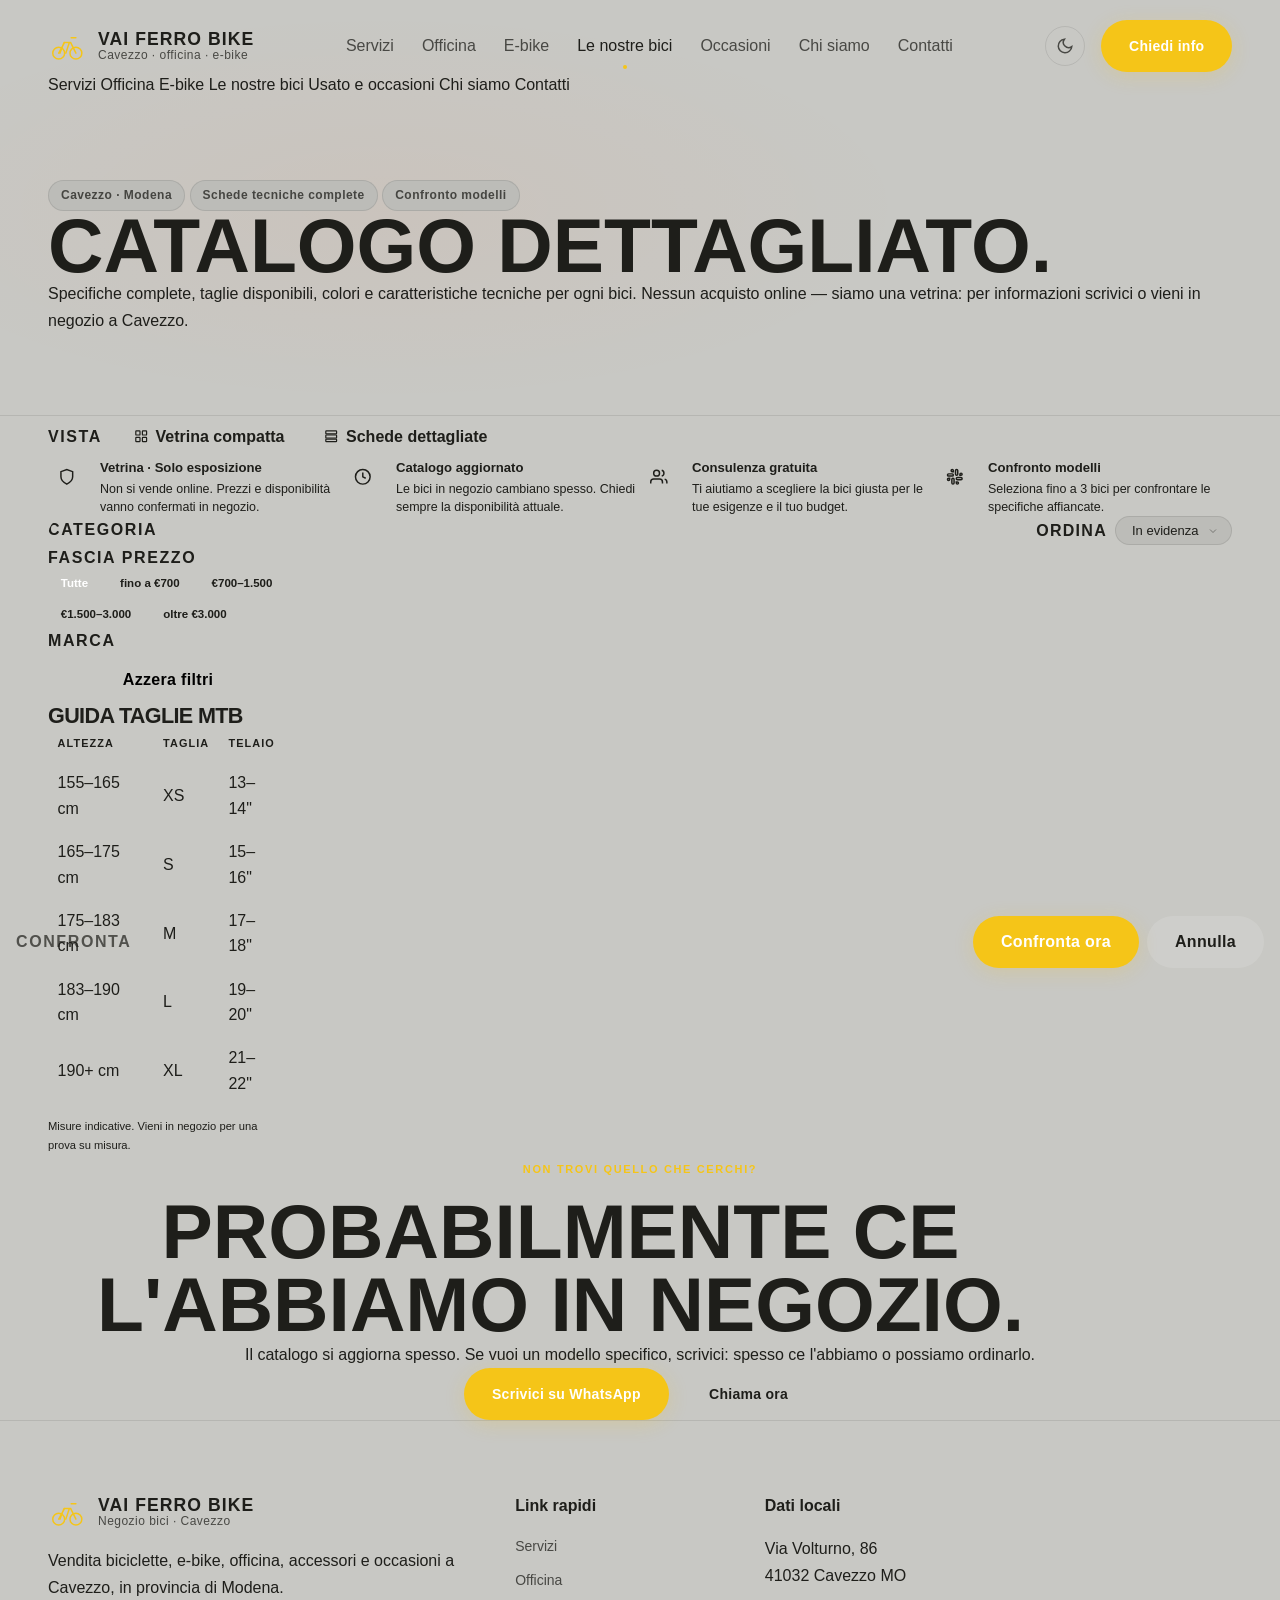
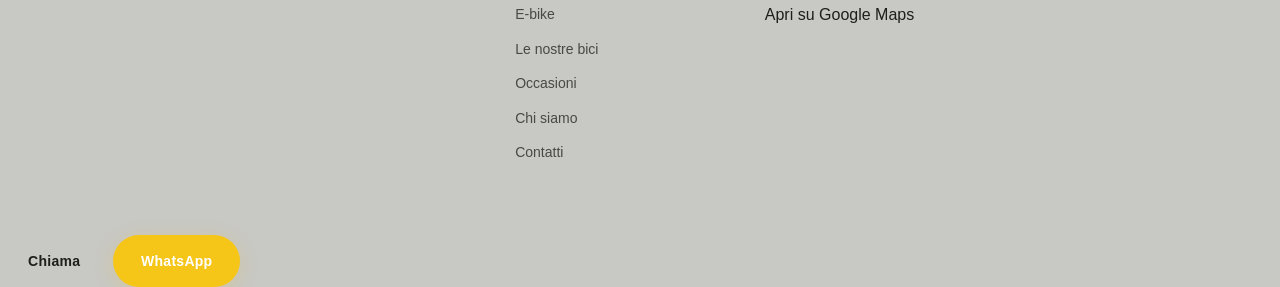
<file: prodotti-dettaglio.html>
<!DOCTYPE html>
<html lang="it">

<head>
  <meta charset="UTF-8">
  <meta name="viewport" content="width=device-width, initial-scale=1.0">
  <title>Catalogo Dettagliato | VAI FERRO BIKE – Schede tecniche bici Cavezzo</title>
  <meta name="description"
    content="Scopri le schede tecniche complete delle bici in negozio da VAI FERRO BIKE a Cavezzo: specifiche, taglie, colori disponibili e caratteristiche per ogni modello.">
  <meta name="theme-color" content="#111111">
  <meta name="format-detection" content="telephone=no">
  <link rel="preconnect" href="https://api.fontshare.com">
  <link
    href="https://api.fontshare.com/v2/css?f[]=general-sans@400,500,600,700&f[]=cabinet-grotesk@500,700,800&display=swap"
    rel="stylesheet">
  <link rel="stylesheet" href="style.css">
  <style>
    /* ═══════════════════════════════════════════
       LAYOUT DETTAGLIO PRODOTTO
       ═══════════════════════════════════════════ */

    /* Switcher vetrina/dettaglio */
    .view-switcher {
      display: flex;
      align-items: center;
      gap: .5rem;
      padding: var(--space-4) 0;
      border-bottom: 1px solid var(--color-border);
      margin-bottom: var(--space-6);
      flex-wrap: wrap;
    }

    .view-switch-label {
      font-size: var(--text-xs);
      font-weight: 700;
      letter-spacing: .1em;
      text-transform: uppercase;
      color: var(--color-text-faint);
      margin-right: .5rem;
    }

    .view-switch-btn {
      display: inline-flex;
      align-items: center;
      gap: .45rem;
      padding: .5rem 1rem;
      border-radius: var(--radius-full);
      border: 1px solid var(--color-border);
      background: var(--color-surface);
      font-size: var(--text-xs);
      font-weight: 700;
      color: var(--color-text-muted);
      cursor: pointer;
      transition: all 180ms ease;
      text-decoration: none;
    }

    .view-switch-btn:hover {
      background: var(--color-surface-offset);
      color: var(--color-text);
    }

    .view-switch-btn.active {
      background: var(--color-secondary);
      color: var(--color-text-inverse);
      border-color: var(--color-secondary);
    }

    [data-theme="dark"] .view-switch-btn.active {
      background: var(--color-surface-offset);
      color: var(--color-text);
    }

    .view-switch-btn svg {
      width: .9rem;
      height: .9rem;
      flex-shrink: 0;
    }

    /* Griglia principale: sidebar + lista */
    .detail-layout {
      display: grid;
      gap: var(--space-6);
      align-items: start;
      padding-bottom: var(--space-16);
    }

    /* ─── SIDEBAR FILTRI ─────────────────────── */
    .detail-sidebar {
      position: sticky;
      top: calc(var(--header-h) + 1rem);
      display: none;
    }

    .sidebar-panel {
      background: var(--color-surface);
      border: 1px solid var(--color-border);
      border-radius: 1.25rem;
      overflow: hidden;
    }

    .sidebar-section {
      padding: var(--space-5);
      border-bottom: 1px solid var(--color-border);
    }

    .sidebar-section:last-child {
      border-bottom: none;
    }

    .sidebar-section-title {
      font-size: var(--text-xs);
      font-weight: 700;
      letter-spacing: .1em;
      text-transform: uppercase;
      color: var(--color-text-faint);
      margin-bottom: var(--space-4);
    }

    .cat-list {
      display: grid;
      gap: .3rem;
    }

    .cat-item {
      display: flex;
      align-items: center;
      justify-content: space-between;
      padding: .55rem .75rem;
      border-radius: var(--radius-md);
      cursor: pointer;
      transition: background 150ms ease;
      font-size: var(--text-sm);
      font-weight: 600;
      border: none;
      background: none;
      width: 100%;
      text-align: left;
    }

    .cat-item:hover {
      background: var(--color-surface-2);
    }

    .cat-item.active {
      background: var(--color-primary-highlight);
      color: var(--color-primary);
    }

    [data-theme="dark"] .cat-item.active {
      color: var(--color-primary);
    }

    .cat-count {
      font-size: .7rem;
      font-weight: 800;
      padding: .2rem .5rem;
      border-radius: var(--radius-full);
      background: var(--color-surface-offset);
      color: var(--color-text-faint);
    }

    .cat-item.active .cat-count {
      background: rgba(200, 78, 25, .18);
      color: var(--color-primary);
    }

    /* Price range */
    .price-chips {
      display: flex;
      flex-wrap: wrap;
      gap: .4rem;
    }

    .price-chip {
      padding: .4rem .8rem;
      border-radius: var(--radius-full);
      border: 1px solid var(--color-border);
      background: var(--color-surface-2);
      font-size: .72rem;
      font-weight: 700;
      cursor: pointer;
      transition: all 150ms ease;
      color: var(--color-text-muted);
    }

    .price-chip:hover {
      border-color: var(--color-primary);
      color: var(--color-primary);
    }

    .price-chip.active {
      background: var(--color-primary);
      border-color: var(--color-primary);
      color: #fff;
    }

    /* Brand list */
    .brand-checks {
      display: grid;
      gap: .35rem;
    }

    .brand-check {
      display: flex;
      align-items: center;
      gap: .6rem;
      font-size: var(--text-sm);
      cursor: pointer;
      padding: .3rem 0;
    }

    .brand-check input[type="checkbox"] {
      width: 1rem;
      height: 1rem;
      accent-color: var(--color-primary);
      cursor: pointer;
    }

    /* ─── LISTA DETTAGLIO ────────────────────── */
    .detail-list {
      display: grid;
      gap: var(--space-5);
    }

    /* ─── CARD PRODOTTO DETTAGLIATA ─────────── */
    .bike-card {
      background: var(--color-surface);
      border: 1px solid var(--color-border);
      border-radius: 1.75rem;
      overflow: hidden;
      box-shadow: var(--shadow-sm);
      transition: box-shadow .3s ease;
    }

    .bike-card:hover {
      box-shadow: var(--shadow-md);
    }

    .bike-card-inner {
      display: grid;
    }

    .bike-card__gallery {
      position: relative;
      background: var(--color-surface-2);
      aspect-ratio: 16/10;
      overflow: hidden;
    }

    .bike-card__gallery-fallback {
      width: 100%;
      height: 100%;
      display: flex;
      align-items: center;
      justify-content: center;
      background: linear-gradient(135deg, var(--color-surface-offset) 0%, var(--color-surface-2) 100%);
    }

    .bike-card__gallery-fallback svg {
      width: 38%;
      max-width: 140px;
      opacity: .15;
    }

    /* Thumbs */
    .bike-card__thumbs {
      position: absolute;
      bottom: .75rem;
      left: .75rem;
      display: flex;
      gap: .4rem;
    }

    .thumb-dot {
      width: .45rem;
      height: .45rem;
      border-radius: 50%;
      background: rgba(255, 255, 255, .55);
      transition: all .2s ease;
    }

    .thumb-dot.active {
      width: 1.4rem;
      border-radius: var(--radius-full);
      background: #fff;
    }

    /* Badges */
    .bike-card__badges {
      position: absolute;
      top: .9rem;
      left: .9rem;
      display: flex;
      gap: .4rem;
      flex-wrap: wrap;
    }

    .badge {
      padding: .3rem .7rem;
      border-radius: var(--radius-full);
      font-size: .68rem;
      font-weight: 800;
      letter-spacing: .07em;
      text-transform: uppercase;
    }

    .badge-cat {
      background: var(--color-primary);
      color: #fff;
      box-shadow: 0 2px 8px rgba(0, 0, 0, .18);
    }

    .badge-new {
      background: #22c55e;
      color: #fff;
      box-shadow: 0 2px 8px rgba(34, 197, 94, .3);
    }

    .badge-promo {
      background: #f59e0b;
      color: #fff;
      box-shadow: 0 2px 8px rgba(245, 158, 11, .3);
    }

    .badge-limited {
      background: var(--color-secondary);
      color: var(--color-text-inverse);
      box-shadow: 0 2px 8px rgba(0, 0, 0, .18);
    }

    .bike-card__star {
      position: absolute;
      top: .9rem;
      right: .9rem;
      width: 2.2rem;
      height: 2.2rem;
      border-radius: 50%;
      background: rgba(0, 0, 0, .38);
      backdrop-filter: blur(6px);
      display: grid;
      place-items: center;
    }

    .bike-card__star svg {
      width: 1rem;
      height: 1rem;
      color: #f3d27c;
    }

    /* Info principale */
    .bike-card__main {
      padding: var(--space-5) var(--space-6) var(--space-6);
      display: grid;
      gap: var(--space-4);
    }

    .bike-card__header {
      display: flex;
      justify-content: space-between;
      align-items: flex-start;
      gap: var(--space-4);
      flex-wrap: wrap;
    }

    .bike-card__id {
      display: flex;
      flex-direction: column;
      gap: .2rem;
    }

    .bike-card__brand-tag {
      font-size: var(--text-xs);
      font-weight: 700;
      letter-spacing: .12em;
      text-transform: uppercase;
      color: var(--color-text-faint);
    }

    .bike-card__name {
      font-family: var(--font-display);
      font-size: clamp(1.35rem, 2.5vw, 1.75rem);
      line-height: 1.05;
      letter-spacing: -.03em;
    }

    .bike-card__price-block {
      text-align: right;
      flex-shrink: 0;
    }

    .bike-card__price {
      font-family: var(--font-display);
      font-size: 1.6rem;
      font-weight: 800;
      line-height: 1;
      color: var(--color-primary);
    }

    .bike-card__price-label {
      font-size: .72rem;
      color: var(--color-text-faint);
      margin-top: .2rem;
    }

    /* Rating */
    .bike-card__rating {
      display: flex;
      align-items: center;
      gap: .5rem;
      font-size: var(--text-sm);
    }

    .stars {
      display: flex;
      gap: .15rem;
    }

    .star {
      width: .85rem;
      height: .85rem;
      fill: #f3d27c;
      color: #f3d27c;
    }

    .star.empty {
      fill: none;
      color: var(--color-surface-offset);
      stroke: var(--color-surface-offset);
      stroke-width: 1.5;
    }

    .rating-score {
      font-weight: 700;
      color: var(--color-text);
    }

    .rating-count {
      color: var(--color-text-faint);
    }

    /* Descrizione */
    .bike-card__desc {
      color: var(--color-text-muted);
      line-height: 1.65;
      font-size: var(--text-sm);
    }

    /* Specs inline */
    .bike-card__specs-row {
      display: grid;
      grid-template-columns: repeat(2, 1fr);
      gap: .6rem;
    }

    .spec-inline {
      display: flex;
      align-items: center;
      gap: .55rem;
      padding: .6rem .8rem;
      border-radius: var(--radius-md);
      background: var(--color-surface-2);
      border: 1px solid var(--color-border);
    }

    .spec-inline__icon {
      width: 1.6rem;
      height: 1.6rem;
      border-radius: 50%;
      background: var(--color-primary-highlight);
      display: grid;
      place-items: center;
      flex-shrink: 0;
    }

    .spec-inline__icon svg {
      width: .8rem;
      height: .8rem;
      color: var(--color-primary);
    }

    .spec-inline__data {
      display: flex;
      flex-direction: column;
    }

    .spec-inline__val {
      font-size: .82rem;
      font-weight: 700;
      line-height: 1.1;
    }

    .spec-inline__key {
      font-size: .65rem;
      color: var(--color-text-faint);
      text-transform: uppercase;
      letter-spacing: .08em;
      margin-top: .1rem;
    }

    /* Taglie */
    .bike-card__sizes {
      display: flex;
      flex-wrap: wrap;
      gap: .4rem;
      align-items: center;
    }

    .size-label {
      font-size: .7rem;
      font-weight: 700;
      text-transform: uppercase;
      letter-spacing: .1em;
      color: var(--color-text-faint);
      margin-right: .25rem;
    }

    .size-pill {
      display: inline-flex;
      align-items: center;
      justify-content: center;
      min-width: 2.2rem;
      height: 2rem;
      padding: 0 .65rem;
      border-radius: var(--radius-sm);
      border: 1px solid var(--color-border);
      background: var(--color-surface-2);
      font-size: .72rem;
      font-weight: 700;
      color: var(--color-text-muted);
    }

    .size-pill.avail {
      border-color: var(--color-primary);
      color: var(--color-primary);
      background: var(--color-primary-highlight);
    }

    .size-pill.out {
      opacity: .35;
      text-decoration: line-through;
    }

    /* Colori */
    .bike-card__colors {
      display: flex;
      align-items: center;
      gap: .5rem;
      flex-wrap: wrap;
    }

    .color-swatch {
      width: 1.5rem;
      height: 1.5rem;
      border-radius: 50%;
      border: 2px solid var(--color-border);
      cursor: pointer;
      transition: transform .15s ease, border-color .15s ease;
      position: relative;
    }

    .color-swatch:hover {
      transform: scale(1.15);
      border-color: var(--color-text-muted);
    }

    .color-swatch.active {
      border-color: var(--color-text);
      outline: 2px solid var(--color-text);
      outline-offset: 2px;
    }

    /* CTA row */
    .bike-card__cta-row {
      display: flex;
      gap: .75rem;
      flex-wrap: wrap;
    }

    .bike-card__cta-row .btn {
      flex: 1;
      min-width: 140px;
    }

    /* Divisore + specs complete */
    .bike-card__specs-toggle {
      border-top: 1px solid var(--color-border);
      padding-top: var(--space-4);
    }

    .specs-toggle-btn {
      display: flex;
      align-items: center;
      justify-content: space-between;
      width: 100%;
      padding: 0;
      background: none;
      border: none;
      cursor: pointer;
      font-size: var(--text-sm);
      font-weight: 700;
      color: var(--color-text-muted);
      gap: .5rem;
    }

    .specs-toggle-btn:hover {
      color: var(--color-text);
    }

    .specs-toggle-btn svg {
      width: 1rem;
      height: 1rem;
      transition: transform .25s ease;
      flex-shrink: 0;
    }

    .specs-toggle-btn[aria-expanded="true"] svg {
      transform: rotate(180deg);
    }

    .specs-table-wrap {
      overflow: hidden;
      display: grid;
      grid-template-rows: 0fr;
      transition: grid-template-rows .3s ease;
    }

    .specs-table-wrap.open {
      grid-template-rows: 1fr;
    }

    .specs-table-inner {
      overflow: hidden;
    }

    .specs-table {
      width: 100%;
      border-collapse: collapse;
      margin-top: var(--space-4);
      font-size: var(--text-sm);
    }

    .specs-table tr {
      border-bottom: 1px solid var(--color-border);
    }

    .specs-table tr:last-child {
      border-bottom: none;
    }

    .specs-table th {
      text-align: left;
      padding: .7rem 1rem .7rem 0;
      font-size: .7rem;
      font-weight: 700;
      letter-spacing: .1em;
      text-transform: uppercase;
      color: var(--color-text-faint);
      width: 40%;
    }

    .specs-table td {
      padding: .7rem 0;
      color: var(--color-text-muted);
      font-weight: 500;
    }

    .specs-table td strong {
      color: var(--color-text);
      font-weight: 700;
    }

    /* ─── CONFRONTO ──────────────────────────── */
    .compare-bar {
      position: fixed;
      bottom: 0;
      left: 0;
      right: 0;
      z-index: 90;
      background: var(--color-secondary);
      color: var(--color-text-inverse);
      padding: 1rem;
      display: flex;
      align-items: center;
      gap: 1rem;
      transform: translateY(100%);
      transition: transform .35s cubic-bezier(.16, 1, .3, 1);
      flex-wrap: wrap;
    }

    [data-theme="dark"] .compare-bar {
      background: var(--color-surface-offset);
      color: var(--color-text);
    }

    .compare-bar.visible {
      transform: translateY(0);
    }

    .compare-bar__items {
      display: flex;
      gap: .5rem;
      flex: 1;
      flex-wrap: wrap;
    }

    .compare-chip {
      display: inline-flex;
      align-items: center;
      gap: .4rem;
      padding: .35rem .8rem;
      border-radius: var(--radius-full);
      background: rgba(255, 255, 255, .12);
      font-size: var(--text-xs);
      font-weight: 600;
    }

    .compare-chip button {
      background: none;
      border: none;
      color: inherit;
      cursor: pointer;
      opacity: .7;
      padding: 0;
      line-height: 1;
    }

    .compare-bar__actions {
      display: flex;
      gap: .5rem;
    }

    /* ─── MODAL CONFRONTO ────────────────────── */
    .compare-modal {
      position: fixed;
      inset: 0;
      z-index: 200;
      opacity: 0;
      pointer-events: none;
      transition: opacity .25s ease;
    }

    .compare-modal.open {
      opacity: 1;
      pointer-events: all;
    }

    .compare-modal__backdrop {
      position: absolute;
      inset: 0;
      background: rgba(0, 0, 0, .6);
      backdrop-filter: blur(6px);
    }

    .compare-modal__sheet {
      position: absolute;
      inset: 1rem;
      background: var(--color-surface);
      border-radius: 1.5rem;
      overflow: auto;
      overscroll-behavior: contain;
      padding: var(--space-6);
      transform: scale(.96);
      transition: transform .3s cubic-bezier(.16, 1, .3, 1);
    }

    .compare-modal.open .compare-modal__sheet {
      transform: scale(1);
    }

    .compare-modal__close {
      position: absolute;
      top: 1rem;
      right: 1rem;
      width: 2.5rem;
      height: 2.5rem;
      border-radius: 50%;
      background: var(--color-surface-2);
      border: 1px solid var(--color-border);
      display: grid;
      place-items: center;
      cursor: pointer;
    }

    .compare-modal__close svg {
      width: 1rem;
      height: 1rem;
    }

    .compare-table {
      width: 100%;
      border-collapse: collapse;
      margin-top: var(--space-6);
      font-size: var(--text-sm);
    }

    .compare-table th {
      text-align: left;
      padding: .85rem .75rem;
      border-bottom: 2px solid var(--color-border);
      font-family: var(--font-display);
      font-size: 1rem;
      font-weight: 700;
    }

    .compare-table th:first-child {
      font-family: var(--font-body);
      font-size: .7rem;
      font-weight: 700;
      text-transform: uppercase;
      letter-spacing: .1em;
      color: var(--color-text-faint);
    }

    .compare-table td {
      padding: .75rem .75rem;
      border-bottom: 1px solid var(--color-border);
      color: var(--color-text-muted);
      vertical-align: top;
    }

    .compare-table td:first-child {
      font-size: .7rem;
      font-weight: 700;
      text-transform: uppercase;
      letter-spacing: .08em;
      color: var(--color-text-faint);
      white-space: nowrap;
    }

    .compare-table tr:last-child td {
      border-bottom: none;
    }

    .compare-win {
      color: var(--color-primary);
      font-weight: 700;
    }

    /* ─── GUIDA TAGLIE ───────────────────────── */
    .size-guide {
      background: var(--color-surface);
      border: 1px solid var(--color-border);
      border-radius: 1.5rem;
      padding: var(--space-6);
      margin-bottom: var(--space-6);
    }

    .size-guide__title {
      font-family: var(--font-display);
      font-size: 1.35rem;
      letter-spacing: -.03em;
      margin-bottom: var(--space-4);
    }

    .size-guide-table {
      width: 100%;
      border-collapse: collapse;
      font-size: var(--text-sm);
    }

    .size-guide-table th {
      text-align: left;
      padding: .55rem .6rem;
      border-bottom: 2px solid var(--color-border);
      font-size: .68rem;
      font-weight: 700;
      text-transform: uppercase;
      letter-spacing: .1em;
      color: var(--color-text-faint);
    }

    .size-guide-table td {
      padding: .55rem .6rem;
      border-bottom: 1px solid var(--color-border);
      color: var(--color-text-muted);
    }

    .size-guide-table tr:last-child td {
      border-bottom: none;
    }

    /* ─── INFO BAR ────────────────────────────── */
    .info-bar {
      display: grid;
      gap: var(--space-4);
      margin-bottom: var(--space-8);
    }

    .info-tile {
      display: flex;
      align-items: flex-start;
      gap: .85rem;
      padding: var(--space-5);
      background: var(--color-surface);
      border: 1px solid var(--color-border);
      border-radius: 1.2rem;
    }

    .info-tile__icon {
      width: 2.4rem;
      height: 2.4rem;
      border-radius: .75rem;
      background: var(--color-primary-highlight);
      display: grid;
      place-items: center;
      flex-shrink: 0;
    }

    .info-tile__icon svg {
      width: 1.1rem;
      height: 1.1rem;
      color: var(--color-primary);
    }

    .info-tile h4 {
      font-size: .82rem;
      font-weight: 700;
      margin-bottom: .2rem;
    }

    .info-tile p {
      font-size: .78rem;
      color: var(--color-text-muted);
      line-height: 1.4;
    }

    /* ─── RESPONSIVE ─────────────────────────── */
    @media (min-width: 640px) {
      .bike-card__specs-row {
        grid-template-columns: repeat(3, 1fr);
      }

      .info-bar {
        grid-template-columns: repeat(2, 1fr);
      }
    }

    @media (min-width: 900px) {
      .detail-layout {
        grid-template-columns: 240px 1fr;
      }

      .detail-sidebar {
        display: block;
      }

      .bike-card-inner {
        grid-template-columns: 42% 1fr;
      }

      .bike-card__gallery {
        aspect-ratio: auto;
        border-radius: 0;
        min-height: 100%;
      }

      .bike-card__specs-row {
        grid-template-columns: repeat(2, 1fr);
      }
    }

    @media (min-width: 1100px) {
      .bike-card-inner {
        grid-template-columns: 38% 1fr;
      }

      .bike-card__specs-row {
        grid-template-columns: repeat(3, 1fr);
      }

      .info-bar {
        grid-template-columns: repeat(4, 1fr);
      }
    }

    /* Checkbox confronto sulla card */
    .compare-check-wrap {
      display: flex;
      align-items: center;
      gap: .5rem;
      font-size: .72rem;
      font-weight: 600;
      color: var(--color-text-faint);
      cursor: pointer;
    }

    .compare-check-wrap input {
      accent-color: var(--color-primary);
      width: .95rem;
      height: .95rem;
      cursor: pointer;
    }

    /* Etichetta disponibilità */
    .avail-badge {
      display: inline-flex;
      align-items: center;
      gap: .35rem;
      font-size: .7rem;
      font-weight: 700;
      letter-spacing: .08em;
      text-transform: uppercase;
    }

    .avail-badge::before {
      content: '';
      width: .45rem;
      height: .45rem;
      border-radius: 50%;
      background: #22c55e;
      display: block;
    }

    .avail-badge.limited::before {
      background: #f59e0b;
    }

    .avail-badge.order::before {
      background: var(--color-text-faint);
    }
  </style>
</head>

<body>
  <a class="skip-link" href="#content">Vai al contenuto</a>
  <div class="site-shell">
    <div class="texture"></div>

    <!-- HEADER -->
    <header class="header" id="top">
      <div class="container header-inner">
        <a class="brand" href="index.html" aria-label="VAI FERRO BIKE home">
          <span class="brand-mark" aria-hidden="true">
            <svg viewBox="0 0 64 64" fill="none" stroke="currentColor" stroke-width="2.5" stroke-linecap="round"
              stroke-linejoin="round">
              <circle cx="18" cy="44" r="10"></circle>
              <circle cx="47" cy="44" r="10"></circle>
              <path d="M18 44l10-18h10l9 18M28 26l7 0M36 26l-6 18M27 26l-7 18"></path>
              <path d="M39 18h8"></path>
            </svg>
          </span>
          <span class="brand-name"><strong>VAI FERRO BIKE</strong><span>Cavezzo · officina · e-bike</span></span>
        </a>

        <nav class="nav" aria-label="Principale">
          <a href="servizi.html">Servizi</a>
          <a href="officina.html">Officina</a>
          <a href="ebike.html">E-bike</a>
          <a href="prodotti.html" class="active">Le nostre bici</a>
          <a href="occasioni.html">Occasioni</a>
          <a href="chi-siamo.html">Chi siamo</a>
          <a href="contatti.html">Contatti</a>
        </nav>

        <div class="header-actions">
          <button class="theme-toggle" type="button" data-theme-toggle aria-label="Attiva tema scuro">
            <svg width="20" height="20" viewBox="0 0 24 24" fill="none" stroke="currentColor" stroke-width="2">
              <path d="M21 12.79A9 9 0 1 1 11.21 3 7 7 0 0 0 21 12.79z" />
            </svg>
          </button>
          <a class="btn btn-primary desktop-cta"
            href="https://wa.me/393000000000?text=Ciao%20VAI%20FERRO%20BIKE%2C%20vorrei%20informazioni%20su%20una%20bici."
            target="_blank" rel="noopener noreferrer">Chiedi info</a>
          <button class="menu-toggle" type="button" aria-label="Apri menu" aria-expanded="false"><span></span></button>
        </div>
      </div>
      <div class="container mobile-panel" id="mobilePanel">
        <div class="mobile-panel-inner">
          <nav class="mobile-links" aria-label="Mobile">
            <a href="servizi.html">Servizi</a>
            <a href="officina.html">Officina</a>
            <a href="ebike.html">E-bike</a>
            <a href="prodotti.html">Le nostre bici</a>
            <a href="occasioni.html">Usato e occasioni</a>
            <a href="chi-siamo.html">Chi siamo</a>
            <a href="contatti.html">Contatti</a>
          </nav>
        </div>
      </div>
    </header>

    <main id="content">

      <!-- HERO -->
      <section class="page-hero">
        <div class="container page-hero-inner reveal">
          <div class="page-hero-kicker">
            <span class="chip">Cavezzo · Modena</span>
            <span class="chip">Schede tecniche complete</span>
            <span class="chip">Confronto modelli</span>
          </div>
          <h1 class="hero-title" style="font-size:clamp(2.4rem,6vw,5rem);">Catalogo <span class="accent">dettagliato</span>.</h1>
          <p class="hero-lead">Specifiche complete, taglie disponibili, colori e caratteristiche tecniche per ogni bici.
            Nessun acquisto online — siamo una vetrina: per informazioni scrivici o vieni in negozio a Cavezzo.</p>
        </div>
      </section>

      <!-- SWITCHER VISTA -->
      <section aria-label="Cambio visualizzazione">
        <div class="container">
          <div class="view-switcher reveal">
            <span class="view-switch-label">Vista</span>
            <a href="prodotti.html" class="view-switch-btn" id="btnCompact">
              <svg viewBox="0 0 24 24" fill="none" stroke="currentColor" stroke-width="2">
                <rect x="3" y="3" width="7" height="7" rx="1"/><rect x="14" y="3" width="7" height="7" rx="1"/>
                <rect x="3" y="14" width="7" height="7" rx="1"/><rect x="14" y="14" width="7" height="7" rx="1"/>
              </svg>
              Vetrina compatta
            </a>
            <a href="prodotti-dettaglio.html" class="view-switch-btn active" id="btnDetail">
              <svg viewBox="0 0 24 24" fill="none" stroke="currentColor" stroke-width="2">
                <rect x="3" y="3" width="18" height="5" rx="1"/>
                <rect x="3" y="10" width="18" height="5" rx="1"/>
                <rect x="3" y="17" width="18" height="4" rx="1"/>
              </svg>
              Schede dettagliate
            </a>
            <span style="margin-left:auto;font-size:var(--text-xs);color:var(--color-text-faint);" id="countLabel"></span>
          </div>
        </div>
      </section>

      <!-- INFO BAR -->
      <section aria-label="Informazioni servizio" style="padding-block: var(--space-5) 0;">
        <div class="container">
          <div class="info-bar reveal">
            <div class="info-tile">
              <div class="info-tile__icon">
                <svg viewBox="0 0 24 24" fill="none" stroke="currentColor" stroke-width="2">
                  <path d="M12 22s8-4 8-10V5l-8-3-8 3v7c0 6 8 10 8 10z"/>
                </svg>
              </div>
              <div>
                <h4>Vetrina · Solo esposizione</h4>
                <p>Non si vende online. Prezzi e disponibilità vanno confermati in negozio.</p>
              </div>
            </div>
            <div class="info-tile">
              <div class="info-tile__icon">
                <svg viewBox="0 0 24 24" fill="none" stroke="currentColor" stroke-width="2">
                  <circle cx="12" cy="12" r="10"/><polyline points="12 6 12 12 16 14"/>
                </svg>
              </div>
              <div>
                <h4>Catalogo aggiornato</h4>
                <p>Le bici in negozio cambiano spesso. Chiedi sempre la disponibilità attuale.</p>
              </div>
            </div>
            <div class="info-tile">
              <div class="info-tile__icon">
                <svg viewBox="0 0 24 24" fill="none" stroke="currentColor" stroke-width="2">
                  <path d="M17 21v-2a4 4 0 0 0-4-4H5a4 4 0 0 0-4 4v2"/><circle cx="9" cy="7" r="4"/>
                  <path d="M23 21v-2a4 4 0 0 0-3-3.87"/><path d="M16 3.13a4 4 0 0 1 0 7.75"/>
                </svg>
              </div>
              <div>
                <h4>Consulenza gratuita</h4>
                <p>Ti aiutiamo a scegliere la bici giusta per le tue esigenze e il tuo budget.</p>
              </div>
            </div>
            <div class="info-tile">
              <div class="info-tile__icon">
                <svg viewBox="0 0 24 24" fill="none" stroke="currentColor" stroke-width="2">
                  <path d="M14.5 10c-.83 0-1.5-.67-1.5-1.5v-5c0-.83.67-1.5 1.5-1.5s1.5.67 1.5 1.5v5c0 .83-.67 1.5-1.5 1.5z"/>
                  <path d="M20.5 10H19V8.5c0-.83.67-1.5 1.5-1.5s1.5.67 1.5 1.5-.67 1.5-1.5 1.5z"/>
                  <path d="M9.5 14c.83 0 1.5.67 1.5 1.5v5c0 .83-.67 1.5-1.5 1.5S8 21.33 8 20.5v-5c0-.83.67-1.5 1.5-1.5z"/>
                  <path d="M3.5 14H5v1.5c0 .83-.67 1.5-1.5 1.5S2 16.33 2 15.5 2.67 14 3.5 14z"/>
                  <path d="M14 14.5c0-.83.67-1.5 1.5-1.5h5c.83 0 1.5.67 1.5 1.5s-.67 1.5-1.5 1.5h-5c-.83 0-1.5-.67-1.5-1.5z"/>
                  <path d="M15.5 19H14v1.5c0 .83.67 1.5 1.5 1.5s1.5-.67 1.5-1.5-.67-1.5-1.5-1.5z"/>
                  <path d="M10 9.5C10 8.67 9.33 8 8.5 8h-5C2.67 8 2 8.67 2 9.5S2.67 11 3.5 11h5c.83 0 1.5-.67 1.5-1.5z"/>
                  <path d="M8.5 5H10V3.5C10 2.67 9.33 2 8.5 2S7 2.67 7 3.5 7.67 5 8.5 5z"/>
                </svg>
              </div>
              <div>
                <h4>Confronto modelli</h4>
                <p>Seleziona fino a 3 bici per confrontare le specifiche affiancate.</p>
              </div>
            </div>
          </div>
        </div>
      </section>

      <!-- LAYOUT PRINCIPALE -->
      <section aria-label="Catalogo bici">
        <div class="container">
          <div class="detail-layout">

            <!-- SIDEBAR -->
            <aside class="detail-sidebar" aria-label="Filtri">
              <div class="sidebar-panel">

                <div class="sidebar-section">
                  <p class="sidebar-section-title">Categoria</p>
                  <div class="cat-list" id="sidebarCats">
                    <!-- Popolato da JS -->
                  </div>
                </div>

                <div class="sidebar-section">
                  <p class="sidebar-section-title">Fascia prezzo</p>
                  <div class="price-chips" id="priceChips">
                    <button class="price-chip active" data-price="all">Tutte</button>
                    <button class="price-chip" data-price="0-700">fino a €700</button>
                    <button class="price-chip" data-price="700-1500">€700–1.500</button>
                    <button class="price-chip" data-price="1500-3000">€1.500–3.000</button>
                    <button class="price-chip" data-price="3000+">oltre €3.000</button>
                  </div>
                </div>

                <div class="sidebar-section">
                  <p class="sidebar-section-title">Marca</p>
                  <div class="brand-checks" id="brandChecks">
                    <!-- Popolato da JS -->
                  </div>
                </div>

                <div class="sidebar-section">
                  <button class="btn btn-secondary" style="width:100%;justify-content:center;font-size:var(--text-xs);" id="resetFiltersBtn">
                    Azzera filtri
                  </button>
                </div>

              </div>

              <!-- Guida taglie -->
              <div class="size-guide" style="margin-top:var(--space-5);">
                <h2 class="size-guide__title">Guida taglie MTB</h2>
                <table class="size-guide-table" aria-label="Guida taglie mountain bike">
                  <thead>
                    <tr>
                      <th>Altezza</th>
                      <th>Taglia</th>
                      <th>Telaio</th>
                    </tr>
                  </thead>
                  <tbody>
                    <tr><td>155–165 cm</td><td>XS</td><td>13–14"</td></tr>
                    <tr><td>165–175 cm</td><td>S</td><td>15–16"</td></tr>
                    <tr><td>175–183 cm</td><td>M</td><td>17–18"</td></tr>
                    <tr><td>183–190 cm</td><td>L</td><td>19–20"</td></tr>
                    <tr><td>190+ cm</td><td>XL</td><td>21–22"</td></tr>
                  </tbody>
                </table>
                <p style="font-size:.7rem;color:var(--color-text-faint);margin-top:.75rem;">Misure indicative. Vieni in negozio per una prova su misura.</p>
              </div>
            </aside>

            <!-- LISTA PRODOTTI -->
            <div>
              <!-- Barra filtri mobile -->
              <div style="display:flex;align-items:center;justify-content:space-between;gap:.75rem;flex-wrap:wrap;margin-bottom:var(--space-5);">
                <div style="display:flex;gap:.5rem;flex-wrap:wrap;" id="mobileFilterPills">
                  <!-- Popolato da JS -->
                </div>
                <div style="display:flex;align-items:center;gap:.5rem;">
                  <label for="detailSort" style="font-size:var(--text-xs);font-weight:700;color:var(--color-text-faint);text-transform:uppercase;letter-spacing:.08em;">Ordina</label>
                  <select class="sort-select" id="detailSort">
                    <option value="evidenza">In evidenza</option>
                    <option value="az">A → Z</option>
                    <option value="prezzo-asc">Prezzo ↑</option>
                    <option value="prezzo-desc">Prezzo ↓</option>
                    <option value="marca">Per marca</option>
                  </select>
                </div>
              </div>

              <div class="detail-list" id="detailList" role="list">
                <!-- Popolato da JS -->
              </div>
            </div>

          </div>
        </div>
      </section>

      <!-- CTA FINALE -->
      <section class="trust-band" style="margin-top:0">
        <div class="container trust-row reveal" style="padding-block:var(--space-10);display:grid;gap:var(--space-6)">
          <div style="text-align:center">
            <span class="eyebrow">Non trovi quello che cerchi?</span>
            <h2 class="section-title reveal" style="margin:var(--space-4) auto var(--space-3);max-width:24ch;text-align:center">
              Probabilmente ce l'abbiamo in negozio.
            </h2>
            <p class="section-copy reveal" style="margin-inline:auto;text-align:center">
              Il catalogo si aggiorna spesso. Se vuoi un modello specifico, scrivici: spesso ce l'abbiamo o possiamo ordinarlo.
            </p>
            <div class="btn-row reveal" style="justify-content:center;margin-top:var(--space-6)">
              <a class="btn btn-primary"
                href="https://wa.me/393000000000?text=Ciao%20VAI%20FERRO%20BIKE%2C%20cerco%20una%20bici%20specifica%20che%20non%20vedo%20sul%20sito."
                target="_blank" rel="noopener noreferrer">Scrivici su WhatsApp</a>
              <a class="btn btn-secondary" href="tel:+393000000000">Chiama ora</a>
            </div>
          </div>
        </div>
      </section>

    </main>

    <footer class="footer">
      <div class="container footer-grid">
        <div>
          <div class="brand" style="margin-bottom: 1rem;">
            <span class="brand-mark" aria-hidden="true">
              <svg viewBox="0 0 64 64" fill="none" stroke="currentColor" stroke-width="2.5" stroke-linecap="round"
                stroke-linejoin="round">
                <circle cx="18" cy="44" r="10"></circle>
                <circle cx="47" cy="44" r="10"></circle>
                <path d="M18 44l10-18h10l9 18M28 26l7 0M36 26l-6 18M27 26l-7 18"></path>
                <path d="M39 18h8"></path>
              </svg>
            </span>
            <span class="brand-name"><strong>VAI FERRO BIKE</strong><span>Negozio bici · Cavezzo</span></span>
          </div>
          <p>Vendita biciclette, e-bike, officina, accessori e occasioni a Cavezzo, in provincia di Modena.</p>
        </div>
        <div>
          <strong>Link rapidi</strong>
          <div class="footer-links" style="margin-top: 1rem;">
            <a href="servizi.html">Servizi</a>
            <a href="officina.html">Officina</a>
            <a href="ebike.html">E-bike</a>
            <a href="prodotti.html">Le nostre bici</a>
            <a href="occasioni.html">Occasioni</a>
            <a href="chi-siamo.html">Chi siamo</a>
            <a href="contatti.html">Contatti</a>
          </div>
        </div>
        <div>
          <strong>Dati locali</strong>
          <p style="margin-top: 1rem;">Via Volturno, 86<br>41032 Cavezzo MO</p>
          <p style="margin-top: .75rem;"><a href="https://maps.google.com/maps?q=44.8327569,11.0342762&z=15"
              target="_blank" rel="noopener noreferrer">Apri su Google Maps</a></p>
        </div>
      </div>
    </footer>

    <div class="sticky-actions" aria-label="Azioni rapide mobile">
      <a class="btn btn-secondary" href="tel:+393000000000">Chiama</a>
      <a class="btn btn-primary"
        href="https://wa.me/393000000000?text=Ciao%20VAI%20FERRO%20BIKE%2C%20vorrei%20avere%20informazioni%20su%20una%20bici."
        target="_blank" rel="noopener noreferrer">WhatsApp</a>
    </div>
  </div>

  <!-- BARRA CONFRONTO -->
  <div class="compare-bar" id="compareBar" aria-live="polite">
    <div style="font-size:var(--text-xs);font-weight:700;text-transform:uppercase;letter-spacing:.1em;opacity:.7;white-space:nowrap;">Confronta</div>
    <div class="compare-bar__items" id="compareItems"></div>
    <div class="compare-bar__actions">
      <button class="btn btn-primary" style="min-height:40px;font-size:var(--text-xs);" id="openCompareBtn">Confronta ora</button>
      <button class="btn btn-secondary" style="min-height:40px;font-size:var(--text-xs);background:rgba(255,255,255,.12);border-color:rgba(255,255,255,.18);color:inherit;" id="clearCompareBtn">Annulla</button>
    </div>
  </div>

  <!-- MODAL CONFRONTO -->
  <div class="compare-modal" id="compareModal" role="dialog" aria-modal="true" aria-label="Confronto bici">
    <div class="compare-modal__backdrop"></div>
    <div class="compare-modal__sheet">
      <button class="compare-modal__close" id="closeCompareModal" aria-label="Chiudi confronto">
        <svg viewBox="0 0 24 24" fill="none" stroke="currentColor" stroke-width="2.5" stroke-linecap="round"><path d="M18 6L6 18M6 6l12 12"/></svg>
      </button>
      <h2 style="font-family:var(--font-display);font-size:1.5rem;letter-spacing:-.03em;">Confronto bici</h2>
      <div id="compareTableWrap"></div>
    </div>
  </div>

  <script src="main.js"></script>
  <script>
    /* ═══════════════════════════════════════════════════════════
       VAI FERRO BIKE — prodotti-dettaglio.js (inline)
       Dati demo identici a prodotti.js + UI avanzata
       ═══════════════════════════════════════════════════════════ */

    const CONFIG = {
      WA_NUMBER: '393000000000',
      WA_BASE_MSG: 'Ciao VAI FERRO BIKE, sono interessato a ',
    };

    /* ─── DATI DEMO ARRICCHITI ─────────────────────────────── */
    const BIKES = [
      {
        id: 1,
        nome: 'Trek Marlin 5',
        marca: 'Trek',
        categoria: 'MTB',
        prezzo: 799,
        prezzoLabel: 'da €799',
        evidenza: true,
        disponibilita: 'disponibile',
        rating: 4.5,
        recensioni: 28,
        badge: [],
        colori: ['#1a1a2e','#e74c3c','#2ecc71'],
        taglie: [
          { t:'XS', disp: false },
          { t:'S',  disp: true  },
          { t:'M',  disp: true  },
          { t:'L',  disp: true  },
          { t:'XL', disp: false },
        ],
        descBreve: 'Hardtail versatile per sentieri e uso misto. Forcella ammortizzata, freni a disco idraulici, cambio Shimano 21V.',
        descCompleta: 'La Trek Marlin 5 è la scelta ideale per chi vuole avvicinarsi al mountain bike senza compromessi. Forcella SR Suntour XCT da 100mm, freni idraulici Tektro, cambio Shimano Altus 21V. Ruote 29" per un rotolamento fluido e veloce anche su sterrato.',
        specsInline: [
          { icon: 'fork', label: 'Forcella', val: '100mm SR Suntour' },
          { icon: 'brake', label: 'Freni', val: 'Idraulici Tektro' },
          { icon: 'gear', label: 'Cambio', val: 'Shimano Altus 21V' },
          { icon: 'wheel', label: 'Ruote', val: '29"' },
          { icon: 'weight', label: 'Peso', val: '13.8 kg' },
          { icon: 'material', label: 'Telaio', val: 'Alluminio Alpha' },
        ],
        specsTable: [
          { k:'Tipo', v:'Hardtail MTB' },
          { k:'Telaio', v:'Alpha Silver Aluminum' },
          { k:'Forcella', v:'SR Suntour XCT 100mm' },
          { k:'Freni', v:'Tektro HD-M275 idraulici' },
          { k:'Cambio post.', v:'Shimano Altus 8V' },
          { k:'Cambio ant.', v:'Shimano Tourney 3V (21V tot.)' },
          { k:'Cassetta', v:'Shimano 11-34T' },
          { k:'Ruote', v:'29" / WTB ST i23' },
          { k:'Pneumatici', v:'Bontrager XR1 29x2.20"' },
          { k:'Sella', v:'Bontrager Arvada' },
          { k:'Manubrio', v:'Flat bar 680mm' },
          { k:'Peso', v:'13.8 kg (taglia M)' },
        ],
        note: '',
      },
      {
        id: 2,
        nome: 'Bianchi E-Omnia T',
        marca: 'Bianchi',
        categoria: 'E-Bike',
        prezzo: 2499,
        prezzoLabel: 'da €2.499',
        evidenza: true,
        disponibilita: 'disponibile',
        rating: 4.8,
        recensioni: 41,
        badge: ['nuovo'],
        colori: ['#0e6655','#1a1a2e','#c0392b'],
        taglie: [
          { t:'S',  disp: true  },
          { t:'M',  disp: true  },
          { t:'L',  disp: true  },
          { t:'XL', disp: true  },
        ],
        descBreve: 'E-bike da trekking con motore Bosch Active Line Plus. Autonomia fino a 120km, display integrato Purion.',
        descCompleta: 'La Bianchi E-Omnia T unisce il fascino del brand storico alla tecnologia moderna. Motore Bosch Active Line Plus 50Nm, batteria 500Wh integrata nel tubo obliquo, display Purion. Perfetta per pendolari e appassionati di cicloturismo che vogliono arrivare freschi a destinazione.',
        specsInline: [
          { icon: 'motor', label: 'Motore', val: 'Bosch Active Plus' },
          { icon: 'battery', label: 'Batteria', val: '500Wh' },
          { icon: 'range', label: 'Autonomia', val: 'fino a 120km' },
          { icon: 'display', label: 'Display', val: 'Purion' },
          { icon: 'weight', label: 'Peso', val: '22.4 kg' },
          { icon: 'gear', label: 'Cambio', val: 'Shimano Deore 10V' },
        ],
        specsTable: [
          { k:'Tipo', v:'E-Bike Trekking' },
          { k:'Telaio', v:'Alluminio 6061' },
          { k:'Motore', v:'Bosch Active Line Plus 250W / 50Nm' },
          { k:'Batteria', v:'Bosch PowerTube 500Wh' },
          { k:'Autonomia', v:'fino a 120km (Eco)' },
          { k:'Display', v:'Bosch Purion' },
          { k:'Cambio', v:'Shimano Deore 10V' },
          { k:'Freni', v:'Shimano BR-MT200 idraulici' },
          { k:'Ruote', v:'28" / WTB ST i23' },
          { k:'Pneumatici', v:'Schwalbe Smart Sam 700x40c' },
          { k:'Peso', v:'22.4 kg (taglia M)' },
          { k:'Carica completa', v:'~4h 30min' },
        ],
        note: 'Disponibile in più taglie. Chiedere disponibilità colori in negozio.',
      },
      {
        id: 3,
        nome: 'Trek Checkpoint ALR 5',
        marca: 'Trek',
        categoria: 'Gravel',
        prezzo: 1299,
        prezzoLabel: 'da €1.299',
        evidenza: true,
        disponibilita: 'disponibile',
        rating: 4.7,
        recensioni: 19,
        badge: ['promo'],
        colori: ['#2c3e50','#7f8c8d','#1abc9c'],
        taglie: [
          { t:'47',  disp: true  },
          { t:'50',  disp: true  },
          { t:'54',  disp: true  },
          { t:'58',  disp: true  },
          { t:'62',  disp: false },
        ],
        descBreve: 'Gravel bike da avventura per lunghe uscite su strade bianche. Forcella IsoSpeed, compatibile con pneumatici 45mm.',
        descCompleta: 'La Trek Checkpoint ALR 5 è costruita per chi vuole esplorare senza limiti. Telaio Alpha Platinum Aluminium, forcella full carbon IsoSpeed per assorbire le vibrazioni, compatibilità con pneumatici fino a 45mm. Attacchi per portapacchi e borse laterali integrabili. La bici perfetta per bikepacking.',
        specsInline: [
          { icon: 'fork', label: 'Forcella', val: 'Full carbon IsoSpeed' },
          { icon: 'brake', label: 'Freni', val: 'Shimano GRX 400' },
          { icon: 'gear', label: 'Cambio', val: 'Shimano GRX 20V' },
          { icon: 'wheel', label: 'Ruote', val: '700c / 650b' },
          { icon: 'weight', label: 'Peso', val: '9.5 kg' },
          { icon: 'tire', label: 'Pneumatici', val: 'fino a 45mm' },
        ],
        specsTable: [
          { k:'Tipo', v:'Gravel / Avventura' },
          { k:'Telaio', v:'Alpha Platinum Aluminium' },
          { k:'Forcella', v:'Carbon IsoSpeed Gravel' },
          { k:'Freni', v:'Shimano GRX 400 idraulici' },
          { k:'Gruppo', v:'Shimano GRX 400 20V' },
          { k:'Cassetta', v:'Shimano 11-34T' },
          { k:'Ruote', v:'700c Bontrager Tubeless' },
          { k:'Pneumatici', v:'Bontrager GR1 Team Issue 700x40c' },
          { k:'Compatibilità', v:'700c fino a 45mm / 650b fino a 50mm' },
          { k:'Attacchi', v:'Portapacchi, borse lat., fender' },
          { k:'Peso', v:'9.5 kg (taglia 54)' },
          { k:'Colori', v:'Matte Dnister Black / Cobra Blood' },
        ],
        note: 'Promozione valida fino a esaurimento scorte.',
      },
      {
        id: 4,
        nome: 'KTM Macina Charm',
        marca: 'KTM',
        categoria: 'E-Bike',
        prezzo: 2199,
        prezzoLabel: 'da €2.199',
        evidenza: true,
        disponibilita: 'disponibile',
        rating: 4.6,
        recensioni: 33,
        badge: [],
        colori: ['#2c3e50','#bdc3c7','#e67e22'],
        taglie: [
          { t:'XS', disp: true  },
          { t:'S',  disp: true  },
          { t:'M',  disp: true  },
          { t:'L',  disp: true  },
        ],
        descBreve: 'E-bike da città elegante con motore Bosch e design premium. Cambio Nexus 8V, freni idraulici, luci integrate.',
        descCompleta: 'La KTM Macina Charm è la e-bike per chi vuole muoversi in città con classe senza rinunciare alla tecnologia. Motore Bosch Active Line Plus 50Nm, batteria 400Wh integrata nel tubo obliquo, display Purion. Cambio Shimano Nexus 8 velocità interno, freni idraulici, luci a LED integrate.',
        specsInline: [
          { icon: 'motor', label: 'Motore', val: 'Bosch Active Plus 50Nm' },
          { icon: 'battery', label: 'Batteria', val: '400Wh' },
          { icon: 'gear', label: 'Cambio', val: 'Shimano Nexus 8V' },
          { icon: 'light', label: 'Luci', val: 'LED integrate' },
          { icon: 'weight', label: 'Peso', val: '20.5 kg' },
          { icon: 'brake', label: 'Freni', val: 'Idraulici' },
        ],
        specsTable: [
          { k:'Tipo', v:'E-Bike City' },
          { k:'Telaio', v:'Alluminio butted' },
          { k:'Motore', v:'Bosch Active Line Plus 250W / 50Nm' },
          { k:'Batteria', v:'Bosch PowerTube 400Wh' },
          { k:'Autonomia', v:'fino a 90km (Eco)' },
          { k:'Display', v:'Bosch Purion' },
          { k:'Cambio', v:'Shimano Nexus 8V interno' },
          { k:'Freni', v:'Magura MT2 idraulici 4 pistoni' },
          { k:'Ruote', v:'28" DT Swiss' },
          { k:'Luci', v:'Supernova LED anteriore + posteriore' },
          { k:'Parafanghi', v:'Inclusi' },
          { k:'Peso', v:'20.5 kg (taglia M)' },
        ],
        note: '',
      },
      {
        id: 5,
        nome: 'Specialized Allez',
        marca: 'Specialized',
        categoria: 'Corsa',
        prezzo: 999,
        prezzoLabel: 'da €999',
        evidenza: false,
        disponibilita: 'disponibile',
        rating: 4.4,
        recensioni: 15,
        badge: [],
        colori: ['#e74c3c','#2c3e50','#f1c40f'],
        taglie: [
          { t:'49',  disp: true  },
          { t:'52',  disp: true  },
          { t:'54',  disp: false },
          { t:'56',  disp: true  },
          { t:'58',  disp: true  },
          { t:'61',  disp: false },
        ],
        descBreve: 'Bici da corsa entry-level con geometria aggressiva e forcella in carbonio. Cambio Shimano Claris 16V.',
        descCompleta: 'La Specialized Allez è la porta di ingresso al mondo della corsa senza compromessi. Telaio E5 Premium Aluminum progettato in casa Specialized, forcella in carbonio per assorbire le vibrazioni, cambio Shimano Claris 16V, cerchi in alluminio profilati. Veloce, reattiva, precisa.',
        specsInline: [
          { icon: 'fork', label: 'Forcella', val: 'Full carbon' },
          { icon: 'gear', label: 'Cambio', val: 'Shimano Claris 16V' },
          { icon: 'wheel', label: 'Ruote', val: '700c profilati' },
          { icon: 'weight', label: 'Peso', val: '9.7 kg' },
          { icon: 'material', label: 'Telaio', val: 'E5 Aluminum' },
          { icon: 'brake', label: 'Freni', val: 'Rim brake' },
        ],
        specsTable: [
          { k:'Tipo', v:'Bici da corsa' },
          { k:'Telaio', v:'Specialized E5 Premium Aluminum' },
          { k:'Forcella', v:'Specialized FACT Carbon' },
          { k:'Gruppo', v:'Shimano Claris R2000 16V' },
          { k:'Cassetta', v:'Shimano 11-28T' },
          { k:'Freni', v:'Promax RC-482 rim brake' },
          { k:'Ruote', v:'Axis Sport profilate 700c' },
          { k:'Pneumatici', v:'Specialized Espoir Sport 700x28c' },
          { k:'Manubrio', v:'Specialized Shallow Drop' },
          { k:'Peso', v:'9.7 kg (taglia 54)' },
          { k:'Geometria', v:'Endurance (confort + prestazioni)' },
          { k:'Colori', v:'Gloss Flo Red / Gloss Black' },
        ],
        note: '',
      },
      {
        id: 6,
        nome: 'Cube Nature',
        marca: 'Cube',
        categoria: 'Trekking',
        prezzo: 699,
        prezzoLabel: 'da €699',
        evidenza: false,
        disponibilita: 'disponibile',
        rating: 4.3,
        recensioni: 22,
        badge: [],
        colori: ['#1a1a2e','#16a085','#95a5a6'],
        taglie: [
          { t:'XS', disp: true  },
          { t:'S',  disp: true  },
          { t:'M',  disp: true  },
          { t:'L',  disp: true  },
          { t:'XL', disp: true  },
        ],
        descBreve: 'Bici da trekking polivalente con portapacchi incluso. Pneumatici 700x42c per aderenza su tutti i fondi.',
        descCompleta: 'La Cube Nature è progettata per chi ama pedalare senza limiti. Telaio in alluminio leggero, forcella rigida, pneumatici 700x42c per aderenza su tutti i fondi. Portapacchi posteriore e parafanghi inclusi di serie. Cambio Shimano 24V per affrontare qualsiasi pendenza.',
        specsInline: [
          { icon: 'tire', label: 'Pneumatici', val: '700x42c' },
          { icon: 'gear', label: 'Cambio', val: 'Shimano 24V' },
          { icon: 'rack', label: 'Accessori', val: 'Portapacchi + parafanghi' },
          { icon: 'weight', label: 'Peso', val: '12.5 kg' },
          { icon: 'material', label: 'Telaio', val: 'Alluminio' },
          { icon: 'brake', label: 'Freni', val: 'V-Brake Tektro' },
        ],
        specsTable: [
          { k:'Tipo', v:'Trekking' },
          { k:'Telaio', v:'Cube Aluminum' },
          { k:'Forcella', v:'Cube Cross Steel rigida' },
          { k:'Freni', v:'Tektro M310 V-Brake' },
          { k:'Cambio post.', v:'Shimano Acera 8V' },
          { k:'Cambio ant.', v:'Shimano Acera 3V (24V tot.)' },
          { k:'Cassetta', v:'Shimano 11-34T' },
          { k:'Ruote', v:'700c Cube / Shimano' },
          { k:'Pneumatici', v:'Schwalbe Smart Sam 700x42c' },
          { k:'Accessori', v:'Portapacchi, parafanghi, cavalletto' },
          { k:'Peso', v:'12.5 kg (taglia M)' },
          { k:'Colori', v:'Black/Grey / Darkgreen/Black' },
        ],
        note: '',
      },
      {
        id: 7,
        nome: 'Scott Scale 980',
        marca: 'Scott',
        categoria: 'MTB',
        prezzo: 1099,
        prezzoLabel: 'da €1.099',
        evidenza: false,
        disponibilita: 'limitata',
        rating: 4.5,
        recensioni: 12,
        badge: ['limitata'],
        colori: ['#1a1a2e','#e74c3c'],
        taglie: [
          { t:'S',  disp: true  },
          { t:'M',  disp: true  },
          { t:'L',  disp: false },
          { t:'XL', disp: false },
        ],
        descBreve: 'MTB hardtail con geometria moderna e aggressiva. Forcella 120mm, cambio Deore 12V, freni 4 pistoni.',
        descCompleta: 'La Scott Scale 980 porta sul sentiero una geometria moderna e aggressiva pensata per il trail. Forcella SR Suntour XCR da 120mm, cambio Shimano Deore 12V con cassetta 10-51T, freni Shimano MT401 a 4 pistoni per una potenza frenante superiore. Ideale per chi vuole performare su terreni tecnici.',
        specsInline: [
          { icon: 'fork', label: 'Forcella', val: '120mm SR Suntour XCR' },
          { icon: 'gear', label: 'Cambio', val: 'Shimano Deore 12V' },
          { icon: 'brake', label: 'Freni', val: '4 pistoni MT401' },
          { icon: 'wheel', label: 'Ruote', val: '29"' },
          { icon: 'weight', label: 'Peso', val: '13.2 kg' },
          { icon: 'material', label: 'Telaio', val: 'Scott HMF Aluminum' },
        ],
        specsTable: [
          { k:'Tipo', v:'Hardtail MTB Trail' },
          { k:'Telaio', v:'Scott HMF Aluminum' },
          { k:'Forcella', v:'SR Suntour XCR 120mm' },
          { k:'Freni', v:'Shimano MT401 idraulici 4 pistoni' },
          { k:'Cambio', v:'Shimano Deore 12V' },
          { k:'Cassetta', v:'Shimano 10-51T 12V' },
          { k:'Guarnitura', v:'Praxis Cadet 32T' },
          { k:'Ruote', v:'29" Scott / Alex DP23' },
          { k:'Pneumatici', v:'Maxxis Rekon 29x2.40"' },
          { k:'Geometria', v:'Trail moderna (BB basso, reach lungo)' },
          { k:'Peso', v:'13.2 kg (taglia M)' },
          { k:'Colori', v:'Black / Neon Orange' },
        ],
        note: 'Disponibilità limitata — solo taglie S e M.',
      },
      {
        id: 8,
        nome: 'Bottecchia Arlecchino',
        marca: 'Bottecchia',
        categoria: 'Usato',
        prezzo: 380,
        prezzoLabel: '€380',
        evidenza: true,
        disponibilita: 'unico',
        rating: 5.0,
        recensioni: 3,
        badge: ['promo'],
        colori: ['#c0392b','#f1c40f','#2980b9','#27ae60'],
        taglie: [
          { t:'54', disp: true },
        ],
        descBreve: 'Bici vintage anni \'80 restaurata con cura. Telaio Columbus SL, cambio Campagnolo Record. Pezzo da collezione.',
        descCompleta: 'Un gioiello del ciclismo italiano degli anni \'80, restaurato con cura da esperti. Telaio acciaio Columbus SL in perfetta cromia, cambio Campagnolo Record 6V, cerchi Super Champion in alluminio. Cavi e guaine sostituiti. Solo per veri appassionati del ciclismo storico — esemplare unico.',
        specsInline: [
          { icon: 'material', label: 'Telaio', val: 'Acciaio Columbus SL' },
          { icon: 'gear', label: 'Cambio', val: 'Campagnolo Record 6V' },
          { icon: 'wheel', label: 'Ruote', val: 'Super Champion 28"' },
          { icon: 'weight', label: 'Peso', val: '10.2 kg' },
          { icon: 'fork', label: 'Forcella', val: 'Columbus acciaio' },
          { icon: 'brake', label: 'Freni', val: 'Campagnolo sidepull' },
        ],
        specsTable: [
          { k:'Anno', v:'circa 1982' },
          { k:'Telaio', v:'Acciaio Columbus SL' },
          { k:'Forcella', v:'Columbus acciaio cromato' },
          { k:'Gruppo', v:'Campagnolo Record 6V' },
          { k:'Leve freno', v:'Campagnolo' },
          { k:'Cerchi', v:'Super Champion 28"' },
          { k:'Piantone', v:'3ttt Mod. Record' },
          { k:'Reggisella', v:'San Marco Concor' },
          { k:'Taglia', v:'54 cm' },
          { k:'Condizioni', v:'Restaurato — ottimo stato' },
          { k:'Peso', v:'10.2 kg' },
          { k:'Unicità', v:'Pezzo unico — esemplare singolo' },
        ],
        note: 'Unico esemplare disponibile. Nessun reso possibile su vintage.',
      },
    ];

    /* ─── SCRIPT DINAMICO ─────────────────────── */
    <script src="main.js"></script>
    <script>
    /* ═══════════════════════════════════════════════════════════
       VAI FERRO BIKE — prodotti-dettaglio (inline)
       Legge dallo stesso Google Sheet di prodotti.js
       ═══════════════════════════════════════════════════════════
    */

    const CONFIG = {
      SHEET_ID: '1egFO7xMvKZLGTcVI_OjDq5Fjf2DgAmgFQlYHBxshmoI',
      WA_NUMBER: '393000000000',
      WA_BASE_MSG: 'Ciao VAI FERRO BIKE, sono interessato a ',
    };

    const DEMO_RAW = [
      { Nome:'Trek Marlin 5', Marca:'Trek', Categoria:'MTB', Descrizione_Breve:'Hardtail versatile per sentieri e uso misto. Forcella ammortizzata, freni a disco idraulici.', Descrizione_Completa:'La Trek Marlin 5 è la scelta ideale per avvicinarsi al mountain bike. Forcella SR Suntour XCT 100mm, freni idraulici Tektro, cambio Shimano Altus 21V. Ruote 29".', Prezzo:'da €799', Prezzo_Num:'799', Disponibile:'SI', Disponibilita:'disponibile', In_Evidenza:'SI', Badge:'', Rating:'4.5', Recensioni:'28', Taglie:'S,M,L', Colori:'#1a1a2e,#e74c3c,#2ecc71', Immagine:'', Caratteristiche:'Forcella 100mm|Freni disco idraulici|Cambio Shimano 21V|Ruote 29"', Scheda_Tecnica:'Tipo: MTB Hardtail|Telaio: Alpha Silver Aluminum|Forcella: SR Suntour XCT 100mm|Freni: Tektro HD-M275 idraulici|Cambio: Shimano Altus 8V|Cassetta: Shimano 11-34T|Ruote: 29" WTB ST i23|Pneumatici: Bontrager XR1 29x2.20"|Peso: 13.8 kg (taglia M)', Note:'' },
      { Nome:'Bianchi E-Omnia T', Marca:'Bianchi', Categoria:'E-Bike', Descrizione_Breve:'E-bike da trekking con motore Bosch Active Line Plus. Autonomia fino a 120km, display integrato.', Descrizione_Completa:'La Bianchi E-Omnia T unisce il fascino del brand storico alla tecnologia moderna. Motore Bosch Active Line Plus 50Nm, batteria 500Wh, display Purion.', Prezzo:'da €2.499', Prezzo_Num:'2499', Disponibile:'SI', Disponibilita:'disponibile', In_Evidenza:'SI', Badge:'nuovo', Rating:'4.8', Recensioni:'41', Taglie:'S,M,L,XL', Colori:'#0e6655,#1a1a2e,#c0392b', Immagine:'', Caratteristiche:'Motore Bosch|Batteria 500Wh|Autonomia ~120km|Display Purion', Scheda_Tecnica:'Tipo: E-Bike Trekking|Telaio: Alluminio 6061|Motore: Bosch Active Line Plus 250W / 50Nm|Batteria: Bosch PowerTube 500Wh|Autonomia: fino a 120km (Eco)|Display: Bosch Purion|Cambio: Shimano Deore 10V|Freni: Shimano BR-MT200 idraulici|Ruote: 28" WTB ST i23|Pneumatici: Schwalbe Smart Sam 700x40c|Peso: 22.4 kg (taglia M)|Carica completa: ~4h 30min', Note:'Disponibile in più taglie' },
      { Nome:'Trek Checkpoint ALR 5', Marca:'Trek', Categoria:'Gravel', Descrizione_Breve:'Gravel bike da avventura. Forcella IsoSpeed, compatibile con pneumatici 45mm.', Descrizione_Completa:'La Trek Checkpoint ALR 5 è costruita per chi vuole esplorare. Telaio Alpha Platinum Aluminium, forcella full carbon IsoSpeed, attacchi per borse bikepacking.', Prezzo:'da €1.299', Prezzo_Num:'1299', Disponibile:'SI', Disponibilita:'disponibile', In_Evidenza:'SI', Badge:'promo', Rating:'4.7', Recensioni:'19', Taglie:'47,50,54,58', Colori:'#2c3e50,#7f8c8d,#1abc9c', Immagine:'', Caratteristiche:'Forcella IsoSpeed|Pneumatici 40mm|Cambio Shimano GRX|Attacchi borse', Scheda_Tecnica:'Tipo: Gravel / Avventura|Telaio: Alpha Platinum Aluminium|Forcella: Carbon IsoSpeed Gravel|Freni: Shimano GRX 400 idraulici|Gruppo: Shimano GRX 400 20V|Cassetta: Shimano 11-34T|Ruote: 700c Bontrager Tubeless|Pneumatici: Bontrager GR1 Team Issue 700x40c|Compatibilità: 700c fino a 45mm|Attacchi: Portapacchi, borse laterali, fender|Peso: 9.5 kg (taglia 54)', Note:'Promozione valida fino a esaurimento scorte' },
      { Nome:'KTM Macina Charm', Marca:'KTM', Categoria:'E-Bike', Descrizione_Breve:'E-bike da città elegante con motore Bosch. Cambio Nexus 8V, freni idraulici, luci integrate.', Descrizione_Completa:'La KTM Macina Charm è la e-bike per chi vuole muoversi in città con classe. Motore Bosch Active Line Plus 50Nm, batteria 400Wh integrata, display Purion.', Prezzo:'da €2.199', Prezzo_Num:'2199', Disponibile:'SI', Disponibilita:'disponibile', In_Evidenza:'SI', Badge:'', Rating:'4.6', Recensioni:'33', Taglie:'XS,S,M,L', Colori:'#2c3e50,#bdc3c7,#e67e22', Immagine:'', Caratteristiche:'Motore Bosch|Batteria 400Wh|Cambio Nexus 8V|Luci LED integrate', Scheda_Tecnica:'Tipo: E-Bike City|Telaio: Alluminio butted|Motore: Bosch Active Line Plus 250W / 50Nm|Batteria: Bosch PowerTube 400Wh|Autonomia: fino a 90km (Eco)|Display: Bosch Purion|Cambio: Shimano Nexus 8V interno|Freni: Magura MT2 idraulici 4 pistoni|Ruote: 28" DT Swiss|Luci: Supernova LED ant. + post.|Parafanghi: Inclusi|Peso: 20.5 kg (taglia M)', Note:'' },
      { Nome:'Specialized Allez', Marca:'Specialized', Categoria:'Corsa', Descrizione_Breve:'Bici da corsa entry-level con forcella carbonio. Cambio Shimano Claris 16V.', Descrizione_Completa:'La Specialized Allez è la porta di ingresso al mondo della corsa. Telaio E5 Premium Aluminum, forcella carbonio, cambio Shimano Claris 16V.', Prezzo:'da €999', Prezzo_Num:'999', Disponibile:'SI', Disponibilita:'disponibile', In_Evidenza:'NO', Badge:'', Rating:'4.4', Recensioni:'15', Taglie:'49,52,56,58', Colori:'#e74c3c,#2c3e50,#f1c40f', Immagine:'', Caratteristiche:'Telaio E5 Aluminum|Forcella carbonio|Cambio Claris 16V|Peso 9.7kg', Scheda_Tecnica:'Tipo: Bici da corsa|Telaio: E5 Premium Aluminum|Forcella: Specialized FACT Carbon|Gruppo: Shimano Claris R2000 16V|Cassetta: Shimano 11-28T|Freni: Promax RC-482 rim brake|Ruote: Axis Sport profilate 700c|Pneumatici: Specialized Espoir Sport 700x28c|Peso: 9.7 kg (taglia 54)', Note:'' },
      { Nome:'Cube Nature', Marca:'Cube', Categoria:'Trekking', Descrizione_Breve:'Bici da trekking con portapacchi e parafanghi inclusi. Pneumatici 700x42c.', Descrizione_Completa:'La Cube Nature è progettata per chi ama pedalare senza limiti. Telaio alluminio, pneumatici 700x42c, portapacchi e parafanghi di serie.', Prezzo:'da €699', Prezzo_Num:'699', Disponibile:'SI', Disponibilita:'disponibile', In_Evidenza:'NO', Badge:'', Rating:'4.3', Recensioni:'22', Taglie:'XS,S,M,L,XL', Colori:'#1a1a2e,#16a085,#95a5a6', Immagine:'', Caratteristiche:'Telaio alluminio|Pneumatici 700x42c|Cambio Shimano 24V|Portapacchi incluso', Scheda_Tecnica:'Tipo: Trekking|Telaio: Cube Aluminum|Forcella: Cube Cross Steel rigida|Freni: Tektro M310 V-Brake|Cambio post.: Shimano Acera 8V|Cambio ant.: Shimano Acera 3V (24V tot.)|Cassetta: Shimano 11-34T|Ruote: 700c Cube|Pneumatici: Schwalbe Smart Sam 700x42c|Accessori: Portapacchi, parafanghi, cavalletto|Peso: 12.5 kg (taglia M)', Note:'' },
      { Nome:'Scott Scale 980', Marca:'Scott', Categoria:'MTB', Descrizione_Breve:'MTB hardtail con geometria aggressiva. Forcella 120mm, cambio Deore 12V.', Descrizione_Completa:'La Scott Scale 980 porta sul sentiero una geometria moderna per il trail. Forcella SR Suntour XCR 120mm, cambio Shimano Deore 12V, freni MT401 4 pistoni.', Prezzo:'da €1.099', Prezzo_Num:'1099', Disponibile:'SI', Disponibilita:'limitata', In_Evidenza:'NO', Badge:'limitata', Rating:'4.5', Recensioni:'12', Taglie:'S,M', Colori:'#1a1a2e,#e74c3c', Immagine:'', Caratteristiche:'Forcella 120mm|Cambio Deore 12V|Freni 4 pistoni|Geometria trail', Scheda_Tecnica:'Tipo: Hardtail MTB Trail|Telaio: Scott HMF Aluminum|Forcella: SR Suntour XCR 120mm|Freni: Shimano MT401 idraulici 4 pistoni|Cambio: Shimano Deore 12V|Cassetta: Shimano 10-51T 12V|Guarnitura: Praxis Cadet 32T|Ruote: 29" Scott / Alex DP23|Pneumatici: Maxxis Rekon 29x2.40"|Peso: 13.2 kg (taglia M)', Note:'Disponibilità limitata — solo taglie S e M' },
      { Nome:'Bottecchia Arlecchino', Marca:'Bottecchia', Categoria:'Usato', Descrizione_Breve:'Bici vintage anni \'80 restaurata. Telaio Columbus SL, cambio Campagnolo Record.', Descrizione_Completa:'Un gioiello del ciclismo italiano degli anni \'80, restaurato con cura. Telaio acciaio Columbus SL, cambio Campagnolo Record 6V, cerchi Super Champion.', Prezzo:'€380', Prezzo_Num:'380', Disponibile:'SI', Disponibilita:'unico', In_Evidenza:'SI', Badge:'promo', Rating:'5.0', Recensioni:'3', Taglie:'54', Colori:'#c0392b,#f1c40f,#2980b9,#27ae60', Immagine:'', Caratteristiche:'Telaio Columbus SL|Cambio Campagnolo|Restaurata|Pezzo da collezione', Scheda_Tecnica:'Anno: circa 1982|Telaio: Acciaio Columbus SL|Forcella: Columbus acciaio cromato|Gruppo: Campagnolo Record 6V|Leve freno: Campagnolo|Cerchi: Super Champion 28"|Taglia: 54 cm|Condizioni: Restaurato — ottimo stato|Peso: 10.2 kg|Unicità: Pezzo unico — esemplare singolo', Note:'Unico esemplare disponibile. Nessun reso possibile su vintage.' },
    ];

    async function fetchFromSheet() {
      if (!CONFIG.SHEET_ID || CONFIG.SHEET_ID === 'YOUR_SHEET_ID_HERE') return null;
      const url = `https://docs.google.com/spreadsheets/d/${CONFIG.SHEET_ID}/export?format=csv&gid=0`;
      const res = await fetch(url);
      if (!res.ok) throw new Error(`HTTP ${res.status}`);
      return res.text();
    }

    function parseLine(line) {
      const result = []; let cur = ''; let inQ = false;
      for (let i = 0; i < line.length; i++) {
        const ch = line[i];
        if (ch === '"') { if (inQ && line[i+1] === '"') { cur += '"'; i++; } else { inQ = !inQ; } }
        else if (ch === ',' && !inQ) { result.push(cur); cur = ''; }
        else { cur += ch; }
      }
      result.push(cur);
      return result;
    }

    function parseCSV(csvText) {
      const lines = csvText.trim().split('\n');
      if (lines.length < 2) return [];
      const headers = parseLine(lines[0]);
      return lines.slice(1).map(line => {
        const values = parseLine(line);
        const obj = {};
        headers.forEach((h, i) => { obj[h.trim()] = (values[i] || '').trim(); });
        return obj;
      }).filter(b => b.Nome);
    }

    let _bikeCounter = 0;
    function rawToBike(r) {
      _bikeCounter++;
      const taglie = r.Taglie ? r.Taglie.split(',').map(t => ({ t: t.trim(), disp: true })) : [];
      const colori = r.Colori ? r.Colori.split(',').map(c => c.trim()).filter(c => c) : [];
      const badge = r.Badge ? r.Badge.split(',').map(b => b.trim()).filter(b => b) : [];
      const specsTable = r.Scheda_Tecnica ? r.Scheda_Tecnica.split('|').map(entry => {
        const idx = entry.indexOf(':');
        if (idx === -1) return null;
        return { k: entry.slice(0, idx).trim(), v: entry.slice(idx + 1).trim() };
      }).filter(Boolean) : [];
      const specsInline = r.Caratteristiche ? r.Caratteristiche.split('|').slice(0, 6).map(c => {
        const parts = c.split(':');
        if (parts.length >= 2) return { icon: guessIcon(parts[0].trim()), label: parts[0].trim(), val: parts.slice(1).join(':').trim() };
        return { icon: 'gear', label: 'Spec', val: c.trim() };
      }) : [];
      return {
        id: _bikeCounter,
        nome: r.Nome || '',
        marca: r.Marca || '',
        categoria: r.Categoria || '',
        prezzo: parseFloat((r.Prezzo_Num || '0').replace(/[^\d.]/g, '')) || 0,
        prezzoLabel: r.Prezzo || 'Su richiesta',
        evidenza: (r.In_Evidenza || '').toUpperCase() === 'SI',
        disponibilita: (r.Disponibilita || 'disponibile').toLowerCase(),
        rating: parseFloat(r.Rating || '0') || 0,
        recensioni: parseInt(r.Recensioni || '0') || 0,
        badge, colori, taglie,
        descBreve: r.Descrizione_Breve || '',
        descCompleta: r.Descrizione_Completa || r.Descrizione_Breve || '',
        specsInline, specsTable,
        note: r.Note || '',
        immagini: r.Immagine ? r.Immagine.split(/[|,]/).map(u => u.trim()).filter(u => u.startsWith('http')) : [],
      };
    }

    function guessIcon(label) {
      const l = label.toLowerCase();
      if (l.includes('forcell') || l.includes('ammort')) return 'fork';
      if (l.includes('fren') || l.includes('disco')) return 'brake';
      if (l.includes('cambio') || l.includes('shimano')) return 'gear';
      if (l.includes('ruot') || l.includes('cerch')) return 'wheel';
      if (l.includes('peso') || l.includes('kg')) return 'weight';
      if (l.includes('telaio') || l.includes('carbon')) return 'material';
      if (l.includes('motor') || l.includes('bosch')) return 'motor';
      if (l.includes('batter') || l.includes('wh')) return 'battery';
      if (l.includes('autonom') || l.includes('km')) return 'range';
      if (l.includes('display')) return 'display';
      if (l.includes('luc') || l.includes('led')) return 'light';
      if (l.includes('pneu') || l.includes('gomm')) return 'tire';
      if (l.includes('portapacc')) return 'rack';
      return 'gear';
    }

    let BIKES = [], activeCategory = 'Tutte', activePrice = 'all', activeBrands = new Set(), activeSort = 'evidenza', compareList = [];
    const CATEGORIES = ['Tutte', 'MTB', 'E-Bike', 'City Bike', 'Gravel', 'Trekking', 'Corsa', 'Bambino', 'Usato'];

    async function loadBikes() {
      try {
        const csvText = await fetchFromSheet();
        if (csvText) { _bikeCounter = 0; BIKES = parseCSV(csvText).filter(r => (r.Disponibile || '').toUpperCase() === 'SI').map(rawToBike); }
        else { _bikeCounter = 0; BIKES = DEMO_RAW.map(rawToBike); }
      } catch (e) { _bikeCounter = 0; BIKES = DEMO_RAW.map(rawToBike); }
      buildSidebarCats(); buildBrandChecks(); render();
    }
    
    function renderCard(b) {
                <svg width="16" height="16" viewBox="0 0 24 24" fill="none" stroke="currentColor" stroke-width="2" aria-hidden="true"><path d="M22 16.92v3a2 2 0 01-2.18 2 19.79 19.79 0 01-8.63-3.07A19.5 19.5 0 013.07 9.81 19.79 19.79 0 01.01 1.18 2 2 0 012 0h3a2 2 0 012 1.72c.127.96.361 1.903.7 2.81a2 2 0 01-.45 2.11L6.09 7.91a16 16 0 006 6l1.27-1.27a2 2 0 012.11-.45c.907.339 1.85.573 2.81.7A2 2 0 0122 14.92v2z"/></svg>
                Chiama
              </a>
            </div>

            <!-- Toggle specs complete -->
            <div class="bike-card__specs-toggle">
              <button class="specs-toggle-btn" aria-expanded="false" aria-controls="specs-${b.id}">
                <span>Scheda tecnica completa</span>
                <svg viewBox="0 0 24 24" fill="none" stroke="currentColor" stroke-width="2.5" stroke-linecap="round"><path d="M6 9l6 6 6-6"/></svg>
              </button>
              <div class="specs-table-wrap" id="specs-${b.id}">
                <div class="specs-table-inner">
                  <table class="specs-table" aria-label="Scheda tecnica ${b.nome}">
                    <tbody>${specsTableHtml}</tbody>
                  </table>
                  <div style="margin-top:var(--space-5);padding-top:var(--space-4);border-top:1px solid var(--color-border);display:flex;align-items:center;justify-content:space-between;flex-wrap:wrap;gap:.75rem;">
                    <label class="compare-check-wrap">
                      <input type="checkbox" class="compare-check" data-id="${b.id}" ${inCompare ? 'checked' : ''} aria-label="Aggiungi ${b.nome} al confronto">
                      Aggiungi al confronto
                    </label>
                    <span style="font-size:.7rem;color:var(--color-text-faint)">max 3 bici</span>
                  </div>
                </div>
              </div>
            </div>

          </div>
        </div>
      </article>`;
    }

    /* ─── FILTRAGGIO ──────────────────────────── */
    function priceInRange(prezzo) {
      if (activePrice === 'all') return true;
      if (activePrice === '0-700') return prezzo <= 700;
      if (activePrice === '700-1500') return prezzo > 700 && prezzo <= 1500;
      if (activePrice === '1500-3000') return prezzo > 1500 && prezzo <= 3000;
      if (activePrice === '3000+') return prezzo > 3000;
      return true;
    }

    function getFiltered() {
      return BIKES.filter(b => {
        const catOk = activeCategory === 'Tutte' || b.categoria === activeCategory;
        const priceOk = priceInRange(b.prezzo);
        const brandOk = activeBrands.size === 0 || activeBrands.has(b.marca);
        return catOk && priceOk && brandOk;
      });
    }

    function getSorted(list) {
      const copy = [...list];
      if (activeSort === 'evidenza') return copy.sort((a, b) => (b.evidenza ? 1 : 0) - (a.evidenza ? 1 : 0) || a.nome.localeCompare(b.nome, 'it'));
      if (activeSort === 'az') return copy.sort((a, b) => a.nome.localeCompare(b.nome, 'it'));
      if (activeSort === 'prezzo-asc') return copy.sort((a, b) => a.prezzo - b.prezzo);
      if (activeSort === 'prezzo-desc') return copy.sort((a, b) => b.prezzo - a.prezzo);
      if (activeSort === 'marca') return copy.sort((a, b) => a.marca.localeCompare(b.marca, 'it'));
      return copy;
    }

    /* ─── RENDER ──────────────────────────────── */
    function render() {
      const list = getSorted(getFiltered());
      const listEl = document.getElementById('detailList');
      const countEl = document.getElementById('countLabel');
      if (countEl) countEl.textContent = `${list.length} bici`;

      if (list.length === 0) {
        listEl.innerHTML = `
          <div class="products-empty" style="grid-column:1/-1">
            <div class="products-empty__icon">
              <svg viewBox="0 0 24 24" fill="none" stroke="currentColor" stroke-width="2"><circle cx="12" cy="12" r="10"/><path d="M8 12h8M12 8v8"/></svg>
            </div>
            <h3>Nessuna bici trovata</h3>
            <p>Prova a modificare i filtri o <a href="#" onclick="resetAll(event)" style="color:var(--color-primary)">azzera tutti i filtri</a>.</p>
          </div>`;
        return;
      }

      listEl.innerHTML = list.map(b => renderCard(b)).join('');
      bindCardEvents();
    }

    function bindCardEvents() {
      // Specs toggle
      document.querySelectorAll('.specs-toggle-btn').forEach(btn => {
        btn.addEventListener('click', () => {
          const expanded = btn.getAttribute('aria-expanded') === 'true';
          btn.setAttribute('aria-expanded', !expanded);
          const wrap = document.getElementById(btn.getAttribute('aria-controls'));
          if (wrap) wrap.classList.toggle('open', !expanded);
        });
      });

      // Confronto checkbox
      document.querySelectorAll('.compare-check').forEach(cb => {
        cb.addEventListener('change', e => {
          const id = parseInt(e.target.dataset.id);
          const bike = BIKES.find(b => b.id === id);
          if (e.target.checked) {
            if (compareList.length >= 3) {
              e.target.checked = false;
              alert('Puoi confrontare al massimo 3 bici alla volta.');
              return;
            }
            compareList.push(bike);
          } else {
            compareList = compareList.filter(b => b.id !== id);
          }
          updateCompareBar();
        });
      });
    }

    /* ─── SIDEBAR CATEGORIE ───────────────────── */
    function buildSidebarCats() {
      const container = document.getElementById('sidebarCats');
      const mobilePills = document.getElementById('mobileFilterPills');
      if (!container) return;

      const cats = CATEGORIES.filter(c => c === 'Tutte' || BIKES.some(b => b.categoria === c));
      const counts = {};
      cats.forEach(c => counts[c] = c === 'Tutte' ? BIKES.length : BIKES.filter(b => b.categoria === c).length);

      container.innerHTML = cats.map(c => `
        <button class="cat-item${c === activeCategory ? ' active' : ''}" data-cat="${c}" aria-pressed="${c === activeCategory}">
          <span>${c}</span>
          <span class="cat-count">${counts[c]}</span>
        </button>
      `).join('');

      container.querySelectorAll('.cat-item').forEach(btn => {
        btn.addEventListener('click', () => {
          activeCategory = btn.dataset.cat;
          buildSidebarCats();
          buildMobilePills();
          render();
        });
      });

      // Mobile pills
      if (mobilePills) {
        mobilePills.innerHTML = cats.map(c => `
          <button class="filter-pill${c === activeCategory ? ' active' : ''}" data-cat="${c}" style="display:${window.innerWidth >= 900 ? 'none' : 'inline-flex'}">
            ${c} <span class="pill-count">${counts[c]}</span>
          </button>
        `).join('');
        mobilePills.querySelectorAll('.filter-pill').forEach(btn => {
          btn.style.display = '';
          btn.addEventListener('click', () => {
            activeCategory = btn.dataset.cat;
            buildSidebarCats();
            buildMobilePills();
            render();
          });
        });
      }
    }

    function buildMobilePills() {
      buildSidebarCats();
    }

    /* ─── SIDEBAR MARCHE ──────────────────────── */
    function buildBrandChecks() {
      const container = document.getElementById('brandChecks');
      if (!container) return;
      const brands = [...new Set(BIKES.map(b => b.marca))].sort();
      container.innerHTML = brands.map(br => `
        <label class="brand-check">
          <input type="checkbox" ${activeBrands.has(br) ? 'checked' : ''} data-brand="${br}" aria-label="${br}">
          ${br}
        </label>
      `).join('');
      container.querySelectorAll('input[type="checkbox"]').forEach(cb => {
        cb.addEventListener('change', e => {
          if (e.target.checked) activeBrands.add(e.target.dataset.brand);
          else activeBrands.delete(e.target.dataset.brand);
          render();
        });
      });
    }

    /* ─── PRICE CHIPS ─────────────────────────── */
    document.querySelectorAll('#priceChips .price-chip').forEach(btn => {
      btn.addEventListener('click', () => {
        activePrice = btn.dataset.price;
        document.querySelectorAll('#priceChips .price-chip').forEach(b => b.classList.toggle('active', b.dataset.price === activePrice));
        render();
      });
    });

    /* ─── SORT ────────────────────────────────── */
    document.getElementById('detailSort')?.addEventListener('change', e => {
      activeSort = e.target.value;
      render();
    });

    /* ─── RESET ───────────────────────────────── */
    function resetAll(e) {
      if (e) e.preventDefault();
      activeCategory = 'Tutte';
      activePrice = 'all';
      activeBrands.clear();
      document.querySelectorAll('#priceChips .price-chip').forEach(b => b.classList.toggle('active', b.dataset.price === 'all'));
      buildSidebarCats();
      buildBrandChecks();
      render();
    }

    document.getElementById('resetFiltersBtn')?.addEventListener('click', resetAll);

    /* ─── CONFRONTO ───────────────────────────── */
    function updateCompareBar() {
      const bar = document.getElementById('compareBar');
      const itemsEl = document.getElementById('compareItems');
      if (!bar || !itemsEl) return;

      itemsEl.innerHTML = compareList.map(b =>
        `<span class="compare-chip">
          ${b.nome}
          <button onclick="removeCompare(${b.id})" aria-label="Rimuovi ${b.nome} dal confronto">✕</button>
        </span>`
      ).join('');

      bar.classList.toggle('visible', compareList.length >= 2);
    }

    window.removeCompare = function(id) {
      compareList = compareList.filter(b => b.id !== id);
      const cb = document.querySelector(`.compare-check[data-id="${id}"]`);
      if (cb) cb.checked = false;
      updateCompareBar();
    };

    document.getElementById('openCompareBtn')?.addEventListener('click', openCompareModal);
    document.getElementById('clearCompareBtn')?.addEventListener('click', () => {
      compareList = [];
      document.querySelectorAll('.compare-check').forEach(cb => cb.checked = false);
      updateCompareBar();
    });

    /* ─── MODAL CONFRONTO ─────────────────────── */
    function openCompareModal() {
      if (compareList.length < 2) return;
      const modal = document.getElementById('compareModal');
      const wrap = document.getElementById('compareTableWrap');
      if (!modal || !wrap) return;

      const rows = [
        { k:'Categoria', fn: b => b.categoria },
        { k:'Prezzo', fn: b => `<strong>${b.prezzoLabel}</strong>` },
        { k:'Rating', fn: b => `${b.rating}/5 (${b.recensioni} rec.)` },
        { k:'Peso', fn: b => b.specsTable.find(s => s.k === 'Peso')?.v || '—' },
        { k:'Telaio', fn: b => b.specsTable.find(s => s.k === 'Telaio')?.v || '—' },
        { k:'Forcella', fn: b => b.specsTable.find(s => s.k === 'Forcella')?.v || '—' },
        { k:'Cambio', fn: b => b.specsTable.find(s => s.k.includes('Cambio') && !s.k.includes('ant'))?.v || '—' },
        { k:'Freni', fn: b => b.specsTable.find(s => s.k === 'Freni')?.v || '—' },
        { k:'Ruote', fn: b => b.specsTable.find(s => s.k === 'Ruote')?.v || '—' },
        { k:'Pneumatici', fn: b => b.specsTable.find(s => s.k === 'Pneumatici')?.v || '—' },
        { k:'Disponibilità', fn: b => b.disponibilita.charAt(0).toUpperCase() + b.disponibilita.slice(1) },
      ];

      const ths = compareList.map(b => `<th>${b.nome}<br><small style="font-family:var(--font-body);font-size:.75rem;font-weight:500;opacity:.6">${b.marca}</small></th>`).join('');

      const trs = rows.map(row => {
        const vals = compareList.map(b => row.fn(b));
        const tds = vals.map(v => `<td>${v}</td>`).join('');
        return `<tr><td>${row.k}</td>${tds}</tr>`;
      }).join('');

      wrap.innerHTML = `
        <div style="overflow-x:auto;">
          <table class="compare-table">
            <thead><tr><th></th>${ths}</tr></thead>
            <tbody>${trs}</tbody>
          </table>
        </div>
        <p style="margin-top:var(--space-5);font-size:var(--text-xs);color:var(--color-text-faint);">
          ⚠️ Dati indicativi — conferma sempre disponibilità e prezzi in negozio.
        </p>`;

      modal.classList.add('open');
      document.body.style.overflow = 'hidden';
    }

    document.getElementById('closeCompareModal')?.addEventListener('click', () => {
      document.getElementById('compareModal')?.classList.remove('open');
      document.body.style.overflow = '';
    });
    document.querySelector('.compare-modal__backdrop')?.addEventListener('click', () => {
      document.getElementById('compareModal')?.classList.remove('open');
      document.body.style.overflow = '';
    });

    /* ─── AVVIO ───────────────────────────────── */
    document.addEventListener('DOMContentLoaded', () => {
      buildSidebarCats();
      buildBrandChecks();
      render();
    });
  </script>
</body>

</html>
</file>
<file: style.css>
/* ════════════════════════════════════════════════════════════════════
   VAI FERRO BIKE — style.css v3.0  Dark-first, Bebas Neue + Inter.
   ════════════════════════════════════════════════════════════════════ */


/* ─── TOKENS DARK ───────────────────────────────────────────────── */
:root {
  --bg: #080808;
  --surface: #111111;
  --surface-2: #1a1a1a;
  --surface-3: #222;
  --border: rgba(255, 255, 255, .07);
  --border-hover: rgba(255, 255, 255, .15);
  --text: #C8C8C0;
  --text-muted: rgba(200, 200, 192, .65);
  --text-subtle: rgba(200, 200, 192, .35);
  --text-inverse: #080808;
  --accent: #F5C518;
  --accent-hover: #F7D04A;
  --accent-dim: rgba(245, 197, 24, .1);
  --accent-glow: rgba(245, 197, 24, .22);
  --gold: #D4A853;
  --gold-dim: rgba(212, 168, 83, .12);
  --font-heading: 'Bebas Neue', sans-serif;
  --font-body: 'Inter', sans-serif;
  --s-1: 4px;
  --s-2: 8px;
  --s-3: 12px;
  --s-4: 16px;
  --s-5: 20px;
  --s-6: 24px;
  --s-8: 32px;
  --s-10: 40px;
  --s-12: 48px;
  --s-16: 64px;
  --s-20: 80px;
  --r-sm: 6px;
  --r-md: 12px;
  --r-lg: 20px;
  --r-xl: 32px;
  --r-full: 999px;
  --shadow-card: 0 1px 3px rgba(0, 0, 0, .6), 0 4px 20px rgba(0, 0, 0, .4);
  --shadow-float: 0 8px 40px rgba(0, 0, 0, .7), 0 2px 8px rgba(0, 0, 0, .4);
  --shadow-glow: 0 0 40px var(--accent-glow), 0 4px 20px rgba(0, 0, 0, .5);
  --container: 1280px;
  --gap: clamp(16px, 3vw, 28px);
  --ease-out: cubic-bezier(.16, 1, .3, 1);
  --t-fast: .15s;
  --t-mid: .35s;
  --t-slow: .6s;
}

/* ─── TOKENS LIGHT ──────────────────────────────────────────────── */
[data-theme="light"] {
  --bg: #C8C8C4;
  --surface: #D6D6D2;
  --surface-2: #BCBCB8;
  --surface-3: #B0B0AC;
  --border: rgba(0, 0, 0, .09);
  --border-hover: rgba(0, 0, 0, .18);
  --text: #1E1E1A;
  --text-muted: rgba(30, 30, 26, .75);
  --text-subtle: rgba(30, 30, 26, .45);
  --text-inverse: #C8C8C0;
  --accent-dim: rgba(245, 197, 24, .12);
  --accent-glow: rgba(245, 197, 24, .2);
  --gold-dim: rgba(212, 168, 83, .1);
  --shadow-card: 0 1px 3px rgba(0, 0, 0, .1), 0 4px 16px rgba(0, 0, 0, .12);
  --shadow-float: 0 8px 40px rgba(0, 0, 0, .15), 0 2px 8px rgba(0, 0, 0, .08);
  --shadow-glow: 0 0 40px var(--accent-glow), 0 4px 20px rgba(0, 0, 0, .08);
}

/* ─── RESET ─────────────────────────────────────────────────────── */
*,
*::before,
*::after {
  box-sizing: border-box;
  margin: 0;
  padding: 0
}

html {
  font-size: 16px;
  scroll-behavior: smooth;
  text-rendering: optimizeLegibility;
  -webkit-font-smoothing: antialiased
}

body {
  font-family: var(--font-body);
  background: var(--bg);
  color: var(--text);
  line-height: 1.6;
  overflow-x: hidden;
  transition: background var(--t-mid) var(--ease-out), color var(--t-mid) var(--ease-out)
}

img {
  max-width: 100%;
  display: block
}

a {
  color: inherit;
  text-decoration: none
}

button {
  font-family: inherit;
  cursor: pointer;
  border: none;
  background: none
}

input,
textarea,
select {
  font-family: inherit;
  color: inherit
}

ul,
ol {
  list-style: none
}

::selection {
  background: var(--accent);
  color: #fff
}

/* ─── PAGE TRANSITIONS ──────────────────────────────────────────── */
body {
  opacity: 1;
  transition: opacity .3s ease
}

body.page-leaving {
  opacity: 0
}

@keyframes pageEnter {
  from {
    opacity: 0
  }

  to {
    opacity: 1
  }
}

body.page-entering {
  animation: pageEnter .4s ease forwards
}

/* ─── SKIP LINK ─────────────────────────────────────────────────── */
.skip-link {
  position: fixed;
  top: 16px;
  left: 16px;
  background: var(--accent);
  color: #fff;
  padding: 8px 16px;
  border-radius: var(--r-sm);
  font-size: 14px;
  font-weight: 600;
  z-index: 9999;
  transform: translateY(-200%);
  transition: transform var(--t-fast) ease
}

.skip-link:focus {
  transform: translateY(0)
}

/* ─── LAYOUT ─────────────────────────────────────────────────────── */
.container {
  width: 100%;
  max-width: var(--container);
  margin-inline: auto;
  padding-inline: clamp(20px, 5vw, 48px)
}

.container-sm {
  max-width: 800px;
  margin-inline: auto;
  padding-inline: clamp(20px, 5vw, 48px)
}

.section {
  padding-block: clamp(64px, 10vw, 120px)
}

.section-sm {
  padding-block: clamp(40px, 6vw, 72px)
}

/* ─── TYPOGRAPHY ─────────────────────────────────────────────────── */
h1,
.h1 {
  font-family: var(--font-heading);
  font-size: clamp(3.5rem, 10vw, 9rem);
  line-height: .9;
  text-transform: uppercase
}

h2,
.h2 {
  font-family: var(--font-heading);
  font-size: clamp(2.4rem, 6vw, 5.5rem);
  line-height: .95;
  text-transform: uppercase
}

h3,
.h3 {
  font-family: var(--font-heading);
  font-size: clamp(1.6rem, 3vw, 2.8rem);
  line-height: 1;
  text-transform: uppercase
}

h4 {
  font-size: 1.05rem;
  font-weight: 600
}

p {
  line-height: 1.7
}

.eyebrow {
  display: inline-block;
  font-size: 11px;
  font-weight: 700;
  letter-spacing: .15em;
  text-transform: uppercase;
  color: var(--accent);
  margin-bottom: 16px
}

.lead {
  font-size: clamp(1rem, 2vw, 1.2rem);
  color: var(--text-muted);
  max-width: 60ch;
  line-height: 1.7
}

.accent-text {
  color: var(--accent)
}

.gradient-text {
  background: linear-gradient(135deg, var(--text) 0%, var(--accent) 100%);
  -webkit-background-clip: text;
  -webkit-text-fill-color: transparent;
  background-clip: text
}

/* ─── BUTTONS ─────────────────────────────────────────────────────── */
.btn {
  display: inline-flex;
  align-items: center;
  justify-content: center;
  gap: 8px;
  height: 52px;
  padding: 0 28px;
  border-radius: var(--r-full);
  font-size: 14px;
  font-weight: 600;
  letter-spacing: .02em;
  white-space: nowrap;
  cursor: pointer;
  position: relative;
  overflow: hidden;
  transition: transform var(--t-fast) var(--ease-out), box-shadow var(--t-fast) var(--ease-out), background var(--t-fast) ease;
  will-change: transform
}

.btn:active {
  transform: scale(.97) !important
}

.btn-primary {
  background: var(--accent);
  color: #fff;
  box-shadow: 0 4px 20px var(--accent-glow)
}

.btn-primary:hover {
  background: var(--accent-hover);
  box-shadow: 0 8px 32px var(--accent-glow);
  transform: translateY(-2px)
}

.btn-ghost {
  background: transparent;
  color: var(--text);
  border: 1px solid var(--border-hover)
}

.btn-ghost:hover {
  border-color: rgba(245, 245, 240, .3);
  background: rgba(255, 255, 255, .04);
  transform: translateY(-2px)
}

.btn-surface {
  background: var(--surface-2);
  color: var(--text);
  border: 1px solid var(--border)
}

.btn-surface:hover {
  background: var(--surface-3);
  border-color: var(--border-hover);
  transform: translateY(-1px)
}

.btn-sm {
  height: 40px;
  padding: 0 20px;
  font-size: 13px
}

.btn-row {
  display: flex;
  flex-wrap: wrap;
  gap: 12px;
  align-items: center
}

/* ─── CHIPS ───────────────────────────────────────────────────────── */
.chip {
  display: inline-flex;
  align-items: center;
  gap: 4px;
  padding: 5px 12px;
  border-radius: var(--r-full);
  font-size: 12px;
  font-weight: 600;
  letter-spacing: .04em;
  background: var(--surface-2);
  border: 1px solid var(--border);
  color: var(--text-muted)
}

.badge-accent {
  background: var(--accent-dim);
  border-color: rgba(245, 197, 24, .25);
  color: var(--accent)
}

.badge-gold {
  background: var(--gold-dim);
  border-color: rgba(212, 168, 83, .25);
  color: var(--gold)
}

/* ─── HEADER ──────────────────────────────────────────────────────── */
.header {
  position: fixed;
  top: 0;
  left: 0;
  right: 0;
  z-index: 1000;
  padding-block: 20px;
  transition: padding var(--t-mid) var(--ease-out), background var(--t-mid) var(--ease-out), border-color var(--t-mid) ease, box-shadow var(--t-mid) ease;
  border-bottom: 1px solid transparent
}

.header.scrolled {
  padding-block: 12px;
  background: rgba(8, 8, 8, .88);
  backdrop-filter: blur(24px);
  -webkit-backdrop-filter: blur(24px);
  border-color: var(--border);
  box-shadow: 0 4px 30px rgba(0, 0, 0, .5)
}

[data-theme="light"] .header.scrolled {
  background: rgba(200, 200, 196, .93)
}

.header-inner {
  display: flex;
  align-items: center;
  justify-content: space-between;
  gap: 32px
}

.brand {
  display: flex;
  align-items: center;
  gap: 12px;
  flex-shrink: 0
}

.brand-mark {
  width: 38px;
  height: 38px;
  color: var(--accent);
  flex-shrink: 0
}

.brand-mark svg {
  width: 100%;
  height: 100%
}

.brand-mark img {
  width: 100%;
  height: 100%;
  object-fit: cover;
  border-radius: 50%;
  border: 1px solid var(--border)
}

.brand-name {
  display: flex;
  flex-direction: column;
  line-height: 1.1
}

.brand-name strong {
  font-family: var(--font-heading);
  font-size: 1.1rem;
  letter-spacing: .06em
}

.brand-name span {
  font-size: 12px;
  color: var(--text-muted);
  letter-spacing: .04em
}

.nav {
  display: flex;
  align-items: center;
  gap: 4px
}

.nav a {
  padding: 8px 12px;
  font-size: 16px;
  font-weight: 500;
  color: var(--text-muted);
  border-radius: var(--r-sm);
  transition: color var(--t-fast) ease, background var(--t-fast) ease;
  position: relative
}

.nav a:hover,
.nav a.active {
  color: var(--text)
}

.nav a.active::after {
  content: '';
  position: absolute;
  bottom: -2px;
  left: 50%;
  transform: translateX(-50%);
  width: 4px;
  height: 4px;
  border-radius: 50%;
  background: var(--accent)
}

.header-actions {
  display: flex;
  align-items: center;
  gap: 16px;
  flex-shrink: 0
}

.theme-toggle {
  width: 40px;
  height: 40px;
  display: flex;
  align-items: center;
  justify-content: center;
  border-radius: var(--r-full);
  color: var(--text-muted);
  border: 1px solid var(--border);
  transition: color var(--t-fast) ease, border-color var(--t-fast) ease, background var(--t-fast) ease
}

.theme-toggle:hover {
  color: var(--text);
  border-color: var(--border-hover);
  background: var(--surface-2)
}

.menu-toggle {
  display: none;
  width: 40px;
  height: 40px;
  align-items: center;
  justify-content: center;
  flex-direction: column;
  gap: 5px;
  border-radius: var(--r-full);
  border: 1px solid var(--border);
  color: var(--text);
  transition: background var(--t-fast) ease, border-color var(--t-fast) ease
}

.menu-toggle:hover {
  background: var(--surface-2);
  border-color: var(--border-hover)
}

.menu-toggle span,
.menu-toggle::before,
.menu-toggle::after {
  display: block;
  width: 18px;
  height: 1.5px;
  background: currentColor;
  border-radius: 2px;
  transition: transform var(--t-mid) var(--ease-out), opacity var(--t-fast) ease
}

.menu-toggle::before,
.menu-toggle::after {
  content: ''
}

.menu-toggle[aria-expanded="true"]::before {
  transform: translateY(6.5px) rotate(45deg)
}

.menu-toggle[aria-expanded="true"] span {
  opacity: 0;
  transform: scaleX(0)
}

.menu-toggle[aria-expanded="true"]::after {
  transform: translateY(-6.5px) rotate(-45deg)
}

/* ─── MOBILE DRAWER ───────────────────────────────────────────────── */
.mobile-drawer {
  position: fixed;
  inset: 0;
  z-index: 999;
  pointer-events: none
}

.mobile-drawer__backdrop {
  position: absolute;
  inset: 0;
  background: rgba(0, 0, 0, .75);
  backdrop-filter: blur(4px);
  opacity: 0;
  transition: opacity var(--t-mid) ease
}

.mobile-drawer__panel {
  position: absolute;
  top: 0;
  right: 0;
  bottom: 0;
  width: min(360px, 100%);
  background: var(--surface);
  border-left: 1px solid var(--border);
  display: flex;
  flex-direction: column;
  padding: 24px;
  transform: translateX(100%);
  transition: transform var(--t-mid) var(--ease-out);
  overflow-y: auto
}

.mobile-drawer.open {
  pointer-events: all
}

.mobile-drawer.open .mobile-drawer__backdrop {
  opacity: 1
}

.mobile-drawer.open .mobile-drawer__panel {
  transform: translateX(0)
}

.mobile-drawer__header {
  display: flex;
  align-items: center;
  justify-content: space-between;
  padding-bottom: 24px;
  border-bottom: 1px solid var(--border);
  margin-bottom: 24px
}

.mobile-drawer__close {
  width: 40px;
  height: 40px;
  display: flex;
  align-items: center;
  justify-content: center;
  border-radius: var(--r-full);
  border: 1px solid var(--border);
  color: var(--text-muted);
  transition: color var(--t-fast) ease, background var(--t-fast) ease
}

.mobile-drawer__close:hover {
  color: var(--text);
  background: var(--surface-2)
}

.mobile-nav {
  display: flex;
  flex-direction: column;
  gap: 4px;
  flex: 1
}

.mobile-nav a {
  display: flex;
  align-items: center;
  padding: 14px 16px;
  font-size: 1rem;
  font-weight: 500;
  color: var(--text-muted);
  border-radius: var(--r-md);
  transform: translateX(30px);
  opacity: 0;
  transition: color var(--t-fast) ease, background var(--t-fast) ease, transform var(--t-mid) var(--ease-out), opacity var(--t-mid) ease
}

.mobile-nav a:hover,
.mobile-nav a.active {
  color: var(--text);
  background: var(--surface-2)
}

.mobile-drawer.open .mobile-nav a {
  transform: translateX(0);
  opacity: 1
}

.mobile-drawer.open .mobile-nav a:nth-child(1) {
  transition-delay: .05s
}

.mobile-drawer.open .mobile-nav a:nth-child(2) {
  transition-delay: .08s
}

.mobile-drawer.open .mobile-nav a:nth-child(3) {
  transition-delay: .11s
}

.mobile-drawer.open .mobile-nav a:nth-child(4) {
  transition-delay: .14s
}

.mobile-drawer.open .mobile-nav a:nth-child(5) {
  transition-delay: .17s
}

.mobile-drawer.open .mobile-nav a:nth-child(6) {
  transition-delay: .20s
}

.mobile-drawer__footer {
  padding-top: 24px;
  border-top: 1px solid var(--border);
  display: flex;
  flex-direction: column;
  gap: 12px
}

.mobile-drawer__footer .btn {
  width: 100%
}

/* ─── STICKY BAR (mobile) ─────────────────────────────────────────── */
.sticky-bar {
  display: none;
  position: fixed;
  bottom: 0;
  left: 0;
  right: 0;
  z-index: 900;
  padding: 8px 12px;
  padding-bottom: max(8px, env(safe-area-inset-bottom));
  background: rgba(8, 8, 8, .92);
  backdrop-filter: blur(16px);
  border-top: 1px solid var(--border);
  gap: 8px
}

[data-theme="light"] .sticky-bar {
  background: rgba(200, 200, 196, .96)
}

/* ─── HERO ────────────────────────────────────────────────────────── */
.hero {
  min-height: 100svh;
  display: grid;
  place-items: center;
  position: relative;
  overflow: hidden;
  padding-top: 100px
}

.hero__bg {
  position: absolute;
  inset: 0;
  z-index: 0
}

.hero__bg-img {
  width: 100%;
  height: 100%;
  object-fit: cover;
  opacity: .22
}

.hero__bg-gradient {
  position: absolute;
  inset: 0;
  background: radial-gradient(ellipse 80% 60% at 65% 40%, rgba(255, 77, 0, .07) 0%, transparent 60%), linear-gradient(to bottom, rgba(8, 8, 8, .4) 0%, transparent 30%, transparent 60%, var(--bg) 100%)
}

[data-theme="light"] .hero__bg-gradient {
  background: radial-gradient(ellipse 80% 60% at 65% 40%, rgba(245, 197, 24, .06) 0%, transparent 60%), linear-gradient(to bottom, rgba(200, 200, 196, .4) 0%, transparent 30%, transparent 60%, var(--bg) 100%)
}

.hero__inner {
  position: relative;
  z-index: 1;
  display: grid;
  grid-template-columns: 1fr 1fr;
  gap: 64px;
  align-items: center;
  padding-block: 80px
}

.hero__copy {
  display: flex;
  flex-direction: column
}

.hero__kicker {
  display: flex;
  flex-wrap: wrap;
  gap: 8px;
  margin-bottom: 24px
}

.hero__title {
  font-family: var(--font-heading);
  font-size: clamp(4rem, 9vw, 9rem);
  line-height: .88;
  text-transform: uppercase;
  margin-bottom: 24px
}

.hero__lead {
  font-size: clamp(1rem, 1.8vw, 1.2rem);
  color: var(--text-muted);
  max-width: 48ch;
  margin-bottom: 32px
}

.hero__cta {
  margin-bottom: 40px
}

.hero__meta {
  display: flex;
  flex-wrap: wrap;
  gap: 16px;
  padding-top: 24px;
  border-top: 1px solid var(--border)
}

.hero__stat {
  display: flex;
  flex-direction: column
}

.hero__stat strong {
  font-family: var(--font-heading);
  font-size: 2rem;
  line-height: 1
}

.hero__stat span {
  font-size: 11px;
  color: var(--text-muted);
  letter-spacing: .05em;
  margin-top: 2px
}

.hero__stat-div {
  width: 1px;
  background: var(--border);
  align-self: stretch;
  margin-inline: 8px
}

.hero__visual {
  position: relative;
  display: flex;
  align-items: center;
  justify-content: center
}

.hero__bike-svg {
  width: 100%;
  max-width: 520px;
  color: var(--text);
  filter: drop-shadow(0 0 60px var(--accent-glow))
}

@keyframes wheelSpin {
  from {
    transform: rotate(0deg)
  }

  to {
    transform: rotate(360deg)
  }
}

.wheel-spin {
  animation: wheelSpin 8s linear infinite;
  transform-origin: center;
  transform-box: fill-box;
}

.hero__card {
  position: absolute;
  bottom: 8%;
  right: -4%;
  background: var(--surface);
  border: 1px solid var(--border);
  border-radius: var(--r-lg);
  padding: 16px 20px;
  backdrop-filter: blur(16px);
  box-shadow: var(--shadow-float);
  max-width: 220px
}

.hero__card h4 {
  font-size: .9rem;
  margin-bottom: 4px
}

.hero__card p {
  font-size: 12px;
  color: var(--text-muted);
  line-height: 1.5
}

/* ─── PAGE HERO ───────────────────────────────────────────────────── */
.page-hero {
  padding-top: clamp(120px, 18vw, 180px);
  padding-bottom: clamp(48px, 8vw, 80px);
  position: relative;
  overflow: hidden;
  border-bottom: 1px solid var(--border)
}

.page-hero::before {
  content: '';
  position: absolute;
  inset: 0;
  background: radial-gradient(ellipse 70% 80% at 30% 50%, rgba(255, 77, 0, .04) 0%, transparent 60%)
}

.page-hero__inner {
  position: relative;
  z-index: 1
}

.page-hero__kicker {
  margin-bottom: 20px
}

.page-hero__title {
  margin-bottom: 20px
}

.page-hero__lead {
  font-size: clamp(1rem, 2vw, 1.2rem);
  color: var(--text-muted);
  max-width: 55ch;
  margin-bottom: 32px
}

/* ─── SECTION HEADING ─────────────────────────────────────────────── */
.section-heading {
  margin-bottom: clamp(40px, 5vw, 64px)
}

.section-heading.center {
  text-align: center
}

.section-heading.center .lead {
  margin-inline: auto
}

.section-heading h2 {
  margin-bottom: 16px
}

/* ─── REVEAL ──────────────────────────────────────────────────────── */
.reveal {
  opacity: 0;
  transform: translateY(28px);
  transition: opacity .7s var(--ease-out), transform .7s var(--ease-out)
}

.reveal.visible {
  opacity: 1;
  transform: translateY(0)
}

.reveal-delay-1 {
  transition-delay: .1s
}

.reveal-delay-2 {
  transition-delay: .2s
}

.reveal-delay-3 {
  transition-delay: .3s
}

.reveal-delay-4 {
  transition-delay: .4s
}

/* ─── SERVICE CARDS ───────────────────────────────────────────────── */
.service-cards {
  display: grid;
  grid-template-columns: repeat(3, 1fr);
  gap: var(--gap)
}

.service-card {
  position: relative;
  background: var(--surface);
  border: 1px solid var(--border);
  border-radius: var(--r-lg);
  padding: 32px 28px;
  overflow: hidden;
  cursor: pointer;
  transition: border-color var(--t-mid) ease, transform var(--t-mid) var(--ease-out), box-shadow var(--t-mid) ease;
  display: flex;
  flex-direction: column;
  color: inherit
}

.service-card::before {
  content: '';
  position: absolute;
  inset: 0;
  background: linear-gradient(135deg, var(--accent-dim) 0%, transparent 60%);
  opacity: 0;
  transition: opacity var(--t-mid) ease
}

.service-card:hover {
  border-color: rgba(255, 77, 0, .25);
  transform: translateY(-6px);
  box-shadow: var(--shadow-float)
}

.service-card:hover::before {
  opacity: 1
}

.service-card__icon {
  width: 52px;
  height: 52px;
  background: var(--accent-dim);
  border-radius: var(--r-md);
  display: flex;
  align-items: center;
  justify-content: center;
  margin-bottom: 24px;
  color: var(--accent);
  transition: background var(--t-mid) ease, transform var(--t-mid) var(--ease-out)
}

.service-card:hover .service-card__icon {
  background: var(--accent);
  color: #fff;
  transform: scale(1.06)
}

.service-card__icon svg {
  width: 26px;
  height: 26px
}

.service-card__num {
  font-size: 11px;
  font-weight: 700;
  letter-spacing: .12em;
  text-transform: uppercase;
  color: var(--text-subtle);
  margin-bottom: 12px
}

.service-card h3 {
  margin-bottom: 12px
}

.service-card p {
  font-size: 14px;
  color: var(--text-muted);
  line-height: 1.6;
  flex: 1;
  margin-bottom: 24px
}

.service-card__link {
  display: inline-flex;
  align-items: center;
  gap: 8px;
  font-size: 13px;
  font-weight: 600;
  color: var(--accent);
  margin-top: auto;
  transition: gap var(--t-fast) ease
}

.service-card:hover .service-card__link {
  gap: 12px
}

/* ─── STATS ───────────────────────────────────────────────────────── */
.stats-grid {
  display: grid;
  grid-template-columns: repeat(4, 1fr);
  gap: 1px;
  background: var(--border);
  border: 1px solid var(--border);
  border-radius: var(--r-lg);
  overflow: hidden
}

.stat-item {
  background: var(--surface);
  padding: 32px 24px;
  text-align: center;
  transition: background var(--t-fast) ease
}

.stat-item:hover {
  background: var(--surface-2)
}

.stat-num {
  font-family: var(--font-heading);
  font-size: clamp(2.5rem, 4vw, 4rem);
  line-height: 1;
  color: var(--accent);
  display: block;
  margin-bottom: 8px
}

.stat-label {
  font-size: 13px;
  color: var(--text-muted);
  letter-spacing: .04em
}

/* ─── MARQUEE ─────────────────────────────────────────────────────── */
.marquee-section {
  padding-block: clamp(40px, 6vw, 64px);
  border-block: 1px solid var(--border);
  overflow: hidden;
  background: var(--surface)
}

.marquee-track {
  display: flex;
  gap: 20px;
  animation: marquee 38s linear infinite;
  width: max-content
}

.marquee-track:hover {
  animation-play-state: paused
}

@keyframes marquee {
  0% {
    transform: translateX(0)
  }

  100% {
    transform: translateX(-50%)
  }
}

.marquee-item {
  flex-shrink: 0;
  max-width: 320px;
  padding: 20px 24px;
  background: var(--surface-2);
  border: 1px solid var(--border);
  border-radius: var(--r-lg)
}

.marquee-item__stars {
  display: flex;
  gap: 3px;
  color: var(--gold);
  margin-bottom: 12px;
  font-size: 13px
}

.marquee-item__text {
  font-size: 14px;
  color: var(--text);
  line-height: 1.6;
  font-style: italic;
  margin-bottom: 12px
}

.marquee-item__author {
  font-size: 12px;
  color: var(--text-muted);
  font-weight: 600
}

/* ─── EDITORIAL SPLIT ─────────────────────────────────────────────── */
.editorial-split {
  display: grid;
  grid-template-columns: 1fr 1fr;
  gap: clamp(40px, 6vw, 80px);
  align-items: center
}

.editorial-split.reverse>*:first-child {
  order: 2
}

.editorial-split.reverse>*:last-child {
  order: 1
}

.editorial-visual {
  position: relative;
  border-radius: var(--r-xl);
  overflow: hidden;
  aspect-ratio: 4/3;
  background: var(--surface-2);
  border: 1px solid var(--border)
}

.editorial-visual img {
  width: 100%;
  height: 100%;
  object-fit: cover;
  display: block
}

.editorial-visual__ph {
  width: 100%;
  height: 100%;
  display: flex;
  align-items: center;
  justify-content: center;
  flex-direction: column;
  gap: 12px;
  color: var(--text-subtle);
  padding: 32px;
  text-align: center
}

.editorial-visual__ph svg {
  width: 72px;
  height: 72px;
  opacity: .25
}

.editorial-visual__ph span {
  font-size: 13px
}

.editorial-copy .eyebrow {
  margin-bottom: 16px
}

.editorial-copy h2 {
  margin-bottom: 20px
}

.editorial-copy p {
  color: var(--text-muted);
  margin-bottom: 24px;
  font-size: 15px
}

.why-list {
  display: flex;
  flex-direction: column;
  gap: 16px;
  margin-block: 24px
}

.why-item {
  display: flex;
  align-items: flex-start;
  gap: 16px
}

.why-icon {
  width: 32px;
  height: 32px;
  background: var(--accent-dim);
  border-radius: var(--r-sm);
  display: flex;
  align-items: center;
  justify-content: center;
  flex-shrink: 0;
  color: var(--accent);
  font-family: var(--font-heading);
  font-size: 1rem
}

.why-text strong {
  display: block;
  font-size: .95rem;
  margin-bottom: 2px
}

.why-text p {
  font-size: 13px;
  color: var(--text-muted);
  line-height: 1.5
}

/* ─── PRODUCT GRID ────────────────────────────────────────────────── */
.product-grid {
  display: grid;
  grid-template-columns: repeat(auto-fill, minmax(280px, 1fr));
  gap: var(--gap)
}

/* ─── PRODUCT CARD ────────────────────────────────────────────────── */
.product-card {
  background: var(--surface);
  border: 1px solid var(--border);
  border-radius: var(--r-lg);
  overflow: hidden;
  cursor: default;
  transition: border-color var(--t-mid) ease, transform var(--t-mid) var(--ease-out), box-shadow var(--t-mid) ease;
  display: flex;
  flex-direction: column
}

.product-card:hover {
  border-color: var(--border-hover);
  transform: translateY(-4px);
  box-shadow: var(--shadow-float)
}

.product-card__visual {
  position: relative;
  aspect-ratio: 3/2;
  background: var(--surface-2);
  overflow: hidden;
  cursor: pointer;
}

.product-card__visual::after {
  content: '';
  position: absolute;
  inset: 0;
  background: linear-gradient(180deg, transparent 50%, rgba(0, 0, 0, .45) 100%);
  pointer-events: none;
  z-index: 1
}

.product-card__img {
  width: 100%;
  height: 100%;
  object-fit: cover;
  transition: transform var(--t-slow) var(--ease-out);
  display: block
}

.product-card:hover .product-card__img {
  transform: scale(1.05)
}

.product-card__icon {
  color: var(--text-subtle);
  width: 72px;
  height: 72px;
  position: absolute;
  top: 50%;
  left: 50%;
  transform: translate(-50%, -50%)
}

.product-card__icon svg {
  width: 100%;
  height: 100%
}

.product-card__badges {
  position: absolute;
  top: 12px;
  left: 12px;
  display: flex;
  flex-direction: column;
  gap: 4px
}

.product-card__overlay {
  position: absolute;
  inset: 0;
  background: rgba(0, 0, 0, .55);
  display: flex;
  align-items: center;
  justify-content: center;
  opacity: 0;
  transition: opacity var(--t-fast) ease
}

.product-card:hover .product-card__overlay {
  opacity: 1
}

.product-card__body {
  padding: 20px;
  display: flex;
  flex-direction: column;
  flex: 1
}

.product-card__meta {
  display: flex;
  align-items: center;
  justify-content: space-between;
  gap: 8px;
  margin-bottom: 12px
}

.product-card__cat {
  font-size: 12px;
  font-weight: 700;
  letter-spacing: .05em;
  text-transform: uppercase;
  color: var(--accent)
}

.product-card__brand {
  font-size: 12px;
  color: var(--text-muted);
  font-weight: 500
}

.product-card__name {
  font-family: var(--font-heading);
  font-size: clamp(1.4rem, 2.5vw, 1.7rem);
  line-height: 1.05;
  margin-bottom: 8px
}

.product-card__desc {
  font-size: 14px;
  color: var(--text-muted);
  line-height: 1.5;
  display: -webkit-box;
  -webkit-line-clamp: 2;
  -webkit-box-orient: vertical;
  overflow: hidden;
  flex: 1;
  margin-bottom: 16px
}

.product-card__footer {
  display: flex;
  align-items: center;
  justify-content: space-between;
  gap: 12px;
  padding-top: 16px;
  border-top: 1px solid var(--border)
}

.product-card__price {
  font-family: var(--font-heading);
  font-size: 1.6rem;
  line-height: 1
}

.btn-vedi-dettagli {
  min-height: 44px; /* Ensure 44x44px minimum touch target size */
}

/* Skeleton */
.product-skeleton {
  background: var(--surface);
  border: 1px solid var(--border);
  border-radius: var(--r-lg);
  overflow: hidden;
  animation: skPulse 1.5s ease infinite
}

.product-skeleton__visual {
  aspect-ratio: 4/3;
  background: var(--surface-2)
}

.product-skeleton__body {
  padding: 20px;
  display: flex;
  flex-direction: column;
  gap: 12px
}

.product-skeleton__line {
  height: 12px;
  background: var(--surface-3);
  border-radius: var(--r-sm)
}

.product-skeleton__line.wide {
  width: 80%
}

.product-skeleton__line.mid {
  width: 60%
}

.product-skeleton__line.short {
  width: 40%
}

@keyframes skPulse {

  0%,
  100% {
    opacity: 1
  }

  50% {
    opacity: .5
  }
}

/* ─── PRODUCT MODAL ───────────────────────────────────────────────── */
.product-modal {
  position: fixed;
  top: 0;
  left: 0;
  width: 100%;
  height: 100%;
  z-index: 9999;
  opacity: 0;
  pointer-events: none;
  transition: opacity var(--t-mid) var(--ease-out);
}

.product-modal.open {
  opacity: 1;
  pointer-events: auto;
}

.product-modal__backdrop {
  position: absolute;
  top: 0;
  left: 0;
  width: 100%;
  height: 100%;
  background: rgba(0, 0, 0, 0.85);
  backdrop-filter: blur(12px);
  -webkit-backdrop-filter: blur(12px);
}

.product-modal__sheet {
  position: absolute;
  z-index: 1;
  background: var(--surface);
  border: 1px solid var(--border);
  overflow: hidden;
  display: flex;
  flex-direction: column;
  box-shadow: var(--shadow-float);
}

@media (max-width: 767px) {
  .product-modal {
    align-items: flex-end;
    padding: 0;
  }

  .product-modal__sheet {
    bottom: 0;
    left: 0;
    right: 0;
    width: 100%;
    max-height: 90vh;
    border-radius: 24px 24px 0 0;
    border-bottom: none;
    border-top: 1px solid var(--border);
    transform: translateY(100%);
    transition: transform 0.4s var(--ease-out);
  }

  .product-modal.open .product-modal__sheet {
    transform: translateY(0);
  }

  .product-modal__handle {
    display: block;
    width: 36px;
    height: 4px;
    background: var(--border-hover);
    border-radius: 2px;
    margin: 12px auto 0;
  }

  .product-modal__close {
    top: 12px;
    right: 12px;
    background: rgba(0, 0, 0, 0.3);
    border: none;
  }

  .product-modal__visual {
    min-height: 250px;
    height: 40vh;
  }

  .carousel__slide img {
    /* padding handled by clamp() in base rule — no mobile override needed */
  }
}

@media (min-width: 768px) {
  .product-modal__sheet {
    top: 50%;
    left: 50%;
    width: 100%;
    max-width: 1000px;
    max-height: calc(100vh - 64px);
    border-radius: var(--r-xl);
    transform: translate(-50%, -40%) scale(0.95);
    opacity: 0;
    transition: transform 0.4s var(--ease-out), opacity 0.3s ease;
  }

  .product-modal.open .product-modal__sheet {
    transform: translate(-50%, -50%) scale(1);
    opacity: 1;
  }
}

.product-modal__close {
  position: absolute;
  top: 16px;
  right: 16px;
  z-index: 10;
  width: 40px;
  height: 40px;
  border-radius: 50%;
  background: var(--surface-2);
  color: var(--text);
  display: flex;
  align-items: center;
  justify-content: center;
  border: 1px solid var(--border);
  cursor: pointer;
  transition: background var(--t-fast), transform var(--t-fast);
}

.product-modal__close:hover {
  background: var(--surface-3);
  transform: scale(1.05);
}

.product-modal__close svg {
  width: 20px;
  height: 20px;
}

.product-modal__handle {
  display: none;
}

.product-modal__layout {
  display: flex;
  flex-direction: column;
  height: 100%;
  overflow-y: auto;
}

@media (min-width: 768px) {
  .product-modal__layout {
    flex-direction: row;
    overflow: hidden;
  }
}

.product-modal__visual {
  flex: 1.2;
  background: radial-gradient(ellipse at center, #1a1a1a 0%, #0a0a0a 100%);
  min-height: 320px;
  position: relative;
  border-bottom: 1px solid var(--border);
  overflow: hidden;
}

.product-modal__visual::after {
  content: '';
  position: absolute;
  inset: 0;
  background: radial-gradient(ellipse at center, transparent 40%, rgba(0, 0, 0, .6) 100%);
  pointer-events: none;
  z-index: 1;
}

[data-theme="light"] .product-modal__visual {
  background: radial-gradient(ellipse at center, #c8c8c4 0%, #bcbcb8 100%);
}

[data-theme="light"] .product-modal__visual::after {
  background: radial-gradient(ellipse at center, transparent 40%, rgba(0, 0, 0, .08) 100%);
}

@media (min-width: 768px) {
  .product-modal__visual {
    border-bottom: none;
    border-right: 1px solid var(--border);
    min-height: 480px;
  }
}

.product-modal__content {
  flex: 1;
  padding: clamp(24px, 4vw, 40px);
  display: flex;
  flex-direction: column;
  gap: 20px;
  overflow-y: auto;
}

.product-modal__meta {
  display: flex;
  flex-wrap: wrap;
  gap: 8px;
  align-items: center;
}

.product-modal__title {
  font-family: var(--font-heading);
  font-size: clamp(2rem, 4vw, 3rem);
  line-height: 1;
  text-transform: uppercase;
  margin-top: -8px;
}

.product-modal__price {
  font-size: 1.5rem;
  font-weight: 700;
  color: var(--accent);
  margin-top: -8px;
}

.product-modal__desc {
  font-size: 1rem;
  color: var(--text-muted);
  line-height: 1.6;
}

.product-modal h4 {
  font-size: 11px;
  font-weight: 700;
  letter-spacing: 0.1em;
  text-transform: uppercase;
  color: var(--text-muted);
  margin-bottom: 12px;
}

.feature-tags-list {
  display: flex;
  flex-wrap: wrap;
  gap: 8px;
}

.feature-tag {
  display: inline-flex;
  align-items: center;
  gap: 6px;
  padding: 6px 12px;
  background: var(--surface-2);
  border: 1px solid var(--border);
  border-radius: var(--r-sm);
  font-size: 13px;
  font-weight: 500;
  color: var(--text);
}

.feature-tag svg {
  width: 14px;
  height: 14px;
  color: var(--accent);
  flex-shrink: 0;
}

.size-chips-list,
.info-chips-list {
  display: flex;
  flex-wrap: wrap;
  gap: 8px;
}

.size-chip--lg {
  padding: 6px 16px;
  font-size: 14px;
  background: transparent;
  border: 1px solid var(--border);
  border-radius: var(--r-full);
}

.info-chip {
  display: inline-flex;
  align-items: center;
  gap: 6px;
  padding: 6px 12px;
  background: var(--surface-2);
  border-radius: var(--r-full);
  font-size: 13px;
  font-weight: 500;
}

.product-modal__note {
  font-size: 13px;
  color: var(--gold);
  background: var(--gold-dim);
  padding: 12px;
  border-radius: var(--r-sm);
  border: 1px solid rgba(212, 168, 83, 0.2);
}

.product-modal__actions {
  margin-top: auto;
  display: flex;
  flex-direction: column;
  gap: 12px;
  padding-top: 24px;
  border-top: 1px solid var(--border);
}

@media (min-width: 768px) {
  .product-modal__actions {
    flex-direction: row;
  }

  .product-modal__actions .btn {
    flex: 1;
  }
}

/* ─── CAROUSEL MODAL ────────────────────────────────────────────── */
.carousel {
  width: 100%;
  height: 100%;
  position: relative;
  overflow: hidden;
}

.carousel__track {
  display: flex;
  height: 100%;
  transition: transform 0.4s cubic-bezier(0.2, 1, 0.3, 1);
}

.carousel__slide {
  width: 100%;
  height: 100%;
  flex-shrink: 0;
  position: relative;
  display: flex;
  align-items: center;
  justify-content: center;
  z-index: 2;
  overflow: hidden;
}

.carousel__bg {
  position: absolute;
  top: -10%;
  left: -10%;
  width: 120%;
  height: 120%;
  background-size: cover;
  background-position: center;
  filter: blur(24px) brightness(0.4);
  z-index: 0;
  pointer-events: none;
}

.carousel__slide img {
  max-width: 85%;
  max-height: 85%;
  width: auto;
  height: auto;
  object-fit: contain;
  border-radius: var(--r-xl);
  box-shadow: 0 12px 48px rgba(0, 0, 0, 0.6);
  position: relative;
  z-index: 2;
  cursor: zoom-in;
  transition: transform var(--t-fast) ease;
  padding: clamp(12px, 2.5vw, 32px);
}

.carousel__fallback {
  color: var(--border);
  position: relative;
  z-index: 2;
}

.carousel__fallback svg {
  width: 80px;
  height: 80px;
}

.carousel__btn {
  position: absolute;
  top: 50%;
  transform: translateY(-50%);
  width: 40px;
  height: 40px;
  border-radius: 50%;
  background: rgba(0, 0, 0, 0.5);
  color: #fff;
  display: flex;
  align-items: center;
  justify-content: center;
  cursor: pointer;
  border: 1px solid rgba(255, 255, 255, 0.1);
  backdrop-filter: blur(4px);
  transition: background 0.2s, transform 0.2s;
  z-index: 2;
}

.carousel__btn:hover {
  background: rgba(0, 0, 0, 0.8);
  transform: translateY(-50%) scale(1.1);
}

.carousel__btn svg {
  width: 20px;
  height: 20px;
}

.carousel__btn--prev {
  left: 16px;
}

.carousel__btn--next {
  right: 16px;
}

.carousel__dots {
  position: absolute;
  bottom: 16px;
  left: 0;
  right: 0;
  display: flex;
  justify-content: center;
  gap: 8px;
  z-index: 2;
}

.carousel__dot {
  width: 8px;
  height: 8px;
  border-radius: 50%;
  background: rgba(255, 255, 255, 0.3);
  transition: background 0.3s, transform 0.3s;
}

.carousel__dot.active {
  background: var(--accent);
  transform: scale(1.3);
}

/* ─── LIGHTBOX ────────────────────────────────────────────────────── */
.image-lightbox {
  position: fixed;
  inset: 0;
  z-index: 10000;
  background: rgba(0, 0, 0, 0.9);
  backdrop-filter: blur(8px);
  -webkit-backdrop-filter: blur(8px);
  display: flex;
  align-items: center;
  justify-content: center;
  opacity: 0;
  pointer-events: none;
  transition: opacity var(--t-mid) var(--ease-out);
}

.image-lightbox.open {
  opacity: 1;
  pointer-events: auto;
}

.image-lightbox img {
  max-width: 88vw;
  max-height: 88vh;
  box-shadow: 0 12px 48px rgba(0, 0, 0, 0.6);
  object-fit: contain;
  border-radius: var(--r-lg);
  transform: scale(0.95);
  transition: transform var(--t-mid) var(--ease-out);
  cursor: zoom-out;
}

.image-lightbox.open img {
  transform: scale(1);
}

.image-lightbox__close {
  position: absolute;
  top: 16px;
  right: 16px;
  width: 44px;
  height: 44px;
  border-radius: 50%;
  background: rgba(255, 255, 255, 0.1);
  color: #fff;
  display: flex;
  align-items: center;
  justify-content: center;
  border: 1px solid rgba(255, 255, 255, 0.2);
  cursor: pointer;
  transition: background var(--t-fast);
  z-index: 2;
}

.image-lightbox__close:hover {
  background: rgba(255, 255, 255, 0.2);
}

/* Modal Mobile Bottom Sheet rules consolidated above */

/* ─── FILTER BAR ──────────────────────────────────────────────────── */
.filter-section {
  position: sticky;
  top: 76px;
  z-index: 100;
  padding-block: 16px;
  border-bottom: 1px solid var(--border);
  background: rgba(8, 8, 8, .92);
  backdrop-filter: blur(16px);
  margin-bottom: 32px
}

[data-theme="light"] .filter-section {
  background: rgba(200, 200, 196, .97)
}

.filter-bar {
  display: flex;
  flex-wrap: wrap;
  align-items: center;
  gap: 12px
}

.filter-label {
  font-size: 12px;
  font-weight: 700;
  text-transform: uppercase;
  letter-spacing: .1em;
  color: var(--text-muted);
  flex-shrink: 0
}

.filter-pills {
  display: flex;
  flex-wrap: wrap;
  gap: 8px;
  flex: 1;
  min-width: 0
}

.filter-pill {
  padding: 6px 16px;
  border: 1px solid var(--border);
  border-radius: var(--r-full);
  font-size: 13px;
  font-weight: 500;
  color: var(--text-muted);
  background: transparent;
  cursor: pointer;
  transition: all var(--t-fast) ease
}

.filter-pill:hover {
  border-color: var(--border-hover);
  color: var(--text)
}

.filter-pill.active {
  background: var(--accent);
  border-color: var(--accent);
  color: #fff
}

.filter-sort-wrap {
  display: flex;
  align-items: center;
  gap: 8px;
  margin-left: auto
}

.sort-select {
  appearance: none;
  background: var(--surface-2);
  border: 1px solid var(--border);
  border-radius: var(--r-full);
  padding: 6px 32px 6px 16px;
  font-size: 13px;
  color: var(--text);
  cursor: pointer;
  background-image: url("data:image/svg+xml,%3Csvg xmlns='http://www.w3.org/2000/svg' width='12' height='12' viewBox='0 0 24 24' fill='none' stroke='rgba(245,245,240,0.4)' stroke-width='2'%3E%3Cpath d='M6 9l6 6 6-6'/%3E%3C/svg%3E");
  background-repeat: no-repeat;
  background-position: right 12px center;
  transition: border-color var(--t-fast) ease
}

[data-theme="light"] .sort-select {
  background-image: url("data:image/svg+xml,%3Csvg xmlns='http://www.w3.org/2000/svg' width='12' height='12' viewBox='0 0 24 24' fill='none' stroke='rgba(15,15,13,0.4)' stroke-width='2'%3E%3Cpath d='M6 9l6 6 6-6'/%3E%3C/svg%3E")
}

.sort-select:hover {
  border-color: var(--border-hover)
}

.search-wrap {
  position: relative;
  margin-bottom: 16px
}

.search-wrap__icon {
  position: absolute;
  left: 16px;
  top: 50%;
  transform: translateY(-50%);
  color: var(--text-muted);
  pointer-events: none
}

.search-input {
  width: 100%;
  height: 48px;
  padding: 0 48px;
  background: var(--surface);
  border: 1px solid var(--border);
  border-radius: var(--r-full);
  color: var(--text);
  font-size: 14px;
  transition: border-color var(--t-fast) ease, box-shadow var(--t-fast) ease
}

.search-input::placeholder {
  color: var(--text-subtle)
}

.search-input:focus {
  outline: none;
  border-color: var(--accent);
  box-shadow: 0 0 0 3px var(--accent-dim)
}

.search-clear {
  position: absolute;
  right: 12px;
  top: 50%;
  transform: translateY(-50%);
  width: 28px;
  height: 28px;
  display: flex;
  align-items: center;
  justify-content: center;
  color: var(--text-muted);
  border-radius: var(--r-full);
  transition: color var(--t-fast) ease, background var(--t-fast) ease
}

.search-clear:hover {
  color: var(--text);
  background: var(--surface-2)
}

.product-count {
  font-size: 13px;
  color: var(--text-muted);
  padding-bottom: 16px
}

.demo-banner {
  background: var(--accent-glow);
  border: 1px solid rgba(255, 77, 0, .2);
  border-radius: var(--r-md);
  padding: 12px 16px;
  display: flex;
  align-items: center;
  gap: 12px;
  font-size: 14px;
  color: var(--text);
  margin-bottom: 24px
}

/* ─── CONTACT ─────────────────────────────────────────────────────── */
.contact-layout {
  display: grid;
  grid-template-columns: 1fr 1fr;
  gap: 32px;
  align-items: start
}

.contact-card {
  background: var(--surface);
  border: 1px solid var(--border);
  border-radius: var(--r-xl);
  padding: 40px
}

.contact-stack {
  display: flex;
  flex-direction: column;
  gap: 20px;
  margin-top: 24px
}

.contact-row {
  display: flex;
  gap: 16px;
  align-items: flex-start
}

.contact-icon {
  width: 44px;
  height: 44px;
  background: var(--surface-2);
  border: 1px solid var(--border);
  border-radius: var(--r-md);
  display: flex;
  align-items: center;
  justify-content: center;
  font-size: 20px;
  flex-shrink: 0
}

.contact-row strong {
  display: block;
  font-size: 14px;
  margin-bottom: 3px
}

.contact-row p,
.contact-row a {
  font-size: 14px;
  color: var(--text-muted)
}

.contact-row a:hover {
  color: var(--accent)
}

.hours-table {
  margin-top: 24px;
  border-top: 1px solid var(--border);
  padding-top: 24px
}

.hours-table h4 {
  font-size: 12px;
  font-weight: 700;
  text-transform: uppercase;
  letter-spacing: .08em;
  color: var(--text-muted);
  margin-bottom: 16px
}

.hours-row {
  display: flex;
  justify-content: space-between;
  align-items: center;
  padding: 12px 0;
  border-bottom: 1px solid var(--border);
  font-size: 14px
}

.hours-row:last-child {
  border-bottom: none
}

.hours-row.today {
  color: var(--accent);
  font-weight: 600
}

.hours-row span:last-child {
  color: var(--text-muted)
}

.hours-row.today span:last-child {
  color: var(--accent)
}

.map-card {
  background: var(--surface);
  border: 1px solid var(--border);
  border-radius: var(--r-xl);
  overflow: hidden
}

.map-frame iframe {
  width: 100%;
  height: 340px;
  display: block;
  border: none;
  filter: grayscale(.25) contrast(.9)
}

.map-card__ctas {
  padding: 20px;
  display: flex;
  flex-direction: column;
  gap: 12px
}

.map-card__ctas .btn {
  width: 100%
}

/* ─── CHI SIAMO ───────────────────────────────────────────────────── */
.team-card {
  display: grid;
  grid-template-columns: auto 1fr;
  gap: 24px;
  align-items: center;
  background: var(--surface);
  border: 1px solid var(--border);
  border-radius: var(--r-xl);
  padding: 40px
}

/* Grid wrapper: 1 colonna di default (solo titolare).
   JS aggiunge .cs-team-grid--duo quando anche il socio è presente → 2 colonne su desktop. */
#cs-team-grid {
  display: flex;
  flex-direction: column;
  gap: var(--gap);
}

#cs-team-grid.cs-team-grid--duo {
  display: grid;
  grid-template-columns: 1fr 1fr;
  align-items: start;
}

.team-photo {
  width: 140px;
  height: 140px;
  border-radius: var(--r-full);
  overflow: hidden;
  background: var(--surface-2);
  border: 2px solid var(--border);
  flex-shrink: 0;
  position: relative
}

.team-photo img {
  width: 100%;
  height: 100%;
  object-fit: cover;
  display: block
}

.team-photo__ph {
  color: var(--text-subtle);
  position: absolute;
  top: 50%;
  left: 50%;
  transform: translate(-50%, -50%)
}

.team-photo__ph svg {
  width: 60px;
  height: 60px
}

.team-info h2 {
  margin-bottom: 4px
}

.team-info .eyebrow {
  margin-bottom: 12px
}

.team-info p {
  font-size: 14px;
  color: var(--text-muted);
  line-height: 1.7
}

.photo-grid-cs {
  display: grid;
  grid-template-columns: 1fr 1fr;
  gap: var(--gap)
}

.photo-frame {
  border-radius: var(--r-xl);
  overflow: hidden;
  background: var(--surface-2);
  position: relative
}

.photo-frame.tall {
  aspect-ratio: 3/4
}

.photo-frame.wide {
  aspect-ratio: 16/9;
  grid-column: 1/-1
}

.photo-frame img {
  width: 100%;
  height: 100%;
  object-fit: cover;
  display: block
}

.photo-frame__ph {
  color: var(--text-subtle);
  display: flex;
  flex-direction: column;
  align-items: center;
  gap: 12px;
  padding: 32px;
  text-align: center
}

.photo-frame__ph svg {
  width: 48px;
  height: 48px;
  opacity: .25
}

.photo-frame__ph span {
  font-size: 13px
}

/* ─── MINI CARDS ──────────────────────────────────────────────────── */
.mini-grid {
  display: grid;
  grid-template-columns: repeat(2, 1fr);
  gap: var(--gap)
}

.mini-card {
  background: var(--surface);
  border: 1px solid var(--border);
  border-radius: var(--r-lg);
  padding: 24px;
  transition: border-color var(--t-fast) ease, transform var(--t-mid) var(--ease-out)
}

.mini-card:hover {
  border-color: var(--border-hover);
  transform: translateY(-3px)
}

.mini-card__icon {
  width: 44px;
  height: 44px;
  background: var(--accent-dim);
  border-radius: var(--r-md);
  display: flex;
  align-items: center;
  justify-content: center;
  color: var(--accent);
  margin-bottom: 16px
}

.mini-card__icon svg {
  width: 22px;
  height: 22px
}

.mini-card h4 {
  font-size: 1rem;
  margin-bottom: 8px
}

.mini-card p {
  font-size: 13px;
  color: var(--text-muted);
  line-height: 1.6
}

/* ─── CTA BAND ────────────────────────────────────────────────────── */
.cta-band {
  background: var(--surface);
  border-block: 1px solid var(--border);
  padding-block: clamp(64px, 10vw, 100px);
  text-align: center;
  position: relative;
  overflow: hidden
}

.cta-band::before {
  content: '';
  position: absolute;
  inset: 0;
  background: radial-gradient(ellipse 60% 80% at 50% 50%, rgba(255, 77, 0, .05) 0%, transparent 60%)
}

.cta-band__inner {
  position: relative;
  z-index: 1
}

.cta-band h2 {
  margin-bottom: 16px
}

.cta-band p {
  color: var(--text-muted);
  max-width: 50ch;
  margin-inline: auto;
  margin-bottom: 32px;
  font-size: 15px
}

.cta-band .btn-row {
  justify-content: center
}

/* ─── STEPS ───────────────────────────────────────────────────────── */
.steps-timeline {
  display: flex;
  flex-direction: column;
  gap: 0;
  position: relative
}

.steps-timeline::before {
  content: '';
  position: absolute;
  left: 23px;
  top: 40px;
  bottom: 40px;
  width: 1px;
  background: var(--border)
}

.step-item {
  display: flex;
  gap: 24px;
  align-items: flex-start;
  padding-block: 24px
}

.step-num {
  width: 48px;
  height: 48px;
  border-radius: var(--r-full);
  background: var(--surface-2);
  border: 1px solid var(--border);
  display: flex;
  align-items: center;
  justify-content: center;
  font-family: var(--font-heading);
  font-size: 1.4rem;
  color: var(--accent);
  flex-shrink: 0;
  position: relative;
  z-index: 1;
  transition: background var(--t-mid) ease, border-color var(--t-mid) ease
}

.step-item:hover .step-num {
  background: var(--accent-dim);
  border-color: rgba(255, 77, 0, .3)
}

.step-content h4 {
  margin-bottom: 8px
}

.step-content p {
  font-size: 14px;
  color: var(--text-muted);
  line-height: 1.6
}

/* ─── SCENARIOS ───────────────────────────────────────────────────── */
.scenarios-grid {
  display: grid;
  grid-template-columns: repeat(3, 1fr);
  gap: var(--gap)
}

.scenario-card {
  background: var(--surface);
  border: 1px solid var(--border);
  border-radius: var(--r-lg);
  padding: 32px 24px;
  text-align: center;
  transition: border-color var(--t-mid) ease, transform var(--t-mid) var(--ease-out)
}

.scenario-card:hover {
  border-color: rgba(255, 77, 0, .2);
  transform: translateY(-4px)
}

.scenario-card__icon {
  width: 64px;
  height: 64px;
  border-radius: var(--r-full);
  background: var(--accent-dim);
  display: flex;
  align-items: center;
  justify-content: center;
  color: var(--accent);
  margin: 0 auto 20px
}

.scenario-card__icon svg {
  width: 32px;
  height: 32px
}

.scenario-card h4 {
  margin-bottom: 12px
}

.scenario-card p {
  font-size: 13px;
  color: var(--text-muted);
  line-height: 1.6
}

/* ─── FOOTER ──────────────────────────────────────────────────────── */
.footer {
  border-top: 1px solid var(--border);
  padding-block: clamp(48px, 6vw, 72px)
}

.footer-grid {
  display: grid;
  grid-template-columns: 2fr 1fr 1fr 1fr;
  gap: 32px
}

.footer-brand .brand {
  margin-bottom: 20px
}

.footer-brand p {
  font-size: 14px;
  color: var(--text-muted);
  max-width: 35ch;
  line-height: 1.6
}

.footer-col h5 {
  font-size: 12px;
  font-weight: 700;
  text-transform: uppercase;
  letter-spacing: .1em;
  color: var(--text-muted);
  margin-bottom: 20px
}

.footer-links {
  display: flex;
  flex-direction: column;
  gap: 12px
}

.footer-links a {
  font-size: 14px;
  color: var(--text-muted);
  transition: color var(--t-fast) ease
}

.footer-links a:hover {
  color: var(--text)
}

.footer-bottom {
  border-top: 1px solid var(--border);
  margin-top: clamp(32px, 4vw, 48px);
  padding-top: 20px;
  display: flex;
  align-items: center;
  justify-content: space-between;
  gap: 16px;
  flex-wrap: wrap
}

.footer-bottom p {
  font-size: 12px;
  color: var(--text-subtle)
}


/* ─── RESPONSIVE ──────────────────────────────────────────────────── */
@media(max-width:1024px) {
  .footer-grid {
    grid-template-columns: 1fr 1fr
  }

  .stats-grid {
    grid-template-columns: repeat(2, 1fr)
  }

  .service-cards {
    grid-template-columns: 1fr
  }

  .hero__inner {
    grid-template-columns: 1fr
  }

  .hero__title {
    font-size: clamp(3.5rem, 12vw, 6rem);
    text-wrap: balance
  }

  h1,
  h2 {
    text-wrap: balance;
  }

  .editorial-split {
    grid-template-columns: 1fr
  }

  .editorial-split.reverse>*:first-child {
    order: unset
  }

  .editorial-split.reverse>*:last-child {
    order: unset
  }

  .scenarios-grid {
    grid-template-columns: 1fr
  }
}

@media(max-width:768px) {
  .nav {
    display: none
  }

  .menu-toggle {
    display: flex
  }

  .header .btn.desktop-cta {
    display: none
  }

  /* Task 3: Sticky Floating Pill */
  .sticky-bar {
    display: flex;
    left: 50%;
    right: auto;
    transform: translateX(-50%);
    bottom: calc(16px + env(safe-area-inset-bottom));
    width: calc(100% - 32px);
    max-width: 400px;
    border-radius: var(--r-full);
    box-shadow: var(--shadow-float);
    padding: 8px;
    border-top: none;
    border: 1px solid var(--border);
  }

  .sticky-bar .btn {
    min-height: 44px;
  }

  /* Ensure touch target */
  .contact-layout {
    grid-template-columns: 1fr
  }

  .team-card {
    grid-template-columns: 1fr;
    text-align: center
  }

  #cs-team-grid.cs-team-grid--duo {
    grid-template-columns: 1fr;
  }

  .mini-grid {
    grid-template-columns: 1fr
  }

  .photo-grid-cs {
    grid-template-columns: 1fr
  }

  .photo-frame.wide {
    grid-column: unset
  }

  .footer-grid {
    grid-template-columns: 1fr
  }

  .footer-bottom {
    flex-direction: column;
    text-align: center
  }

  .product-grid {
    grid-template-columns: 1fr
  }

  .stats-grid {
    grid-template-columns: repeat(2, 1fr)
  }

  /* Ottimizzazione spazio Filtri Mobile */
  .filter-section {
    padding-block: 8px;
    margin-bottom: 16px;
    position: static;
    max-width: 100%;
  }

  .search-wrap {
    margin-bottom: 8px;
  }

  .search-input {
    height: 44px;
    font-size: 16px;
  }

  /* 16px prevents iOS zoom */
  .filter-bar {
    flex-direction: column;
    align-items: stretch;
    gap: 8px;
    max-width: 100%;
  }

  .filter-label {
    display: none;
  }

  .filter-pills {
    flex-wrap: nowrap;
    overflow-x: auto;
    padding-bottom: 4px;
    scrollbar-width: none;
    -ms-overflow-style: none;
    -webkit-overflow-scrolling: touch;
    min-width: 0;
    max-width: 100%;
  }

  .filter-pills::-webkit-scrollbar {
    display: none;
  }

  .filter-pill {
    flex-shrink: 0;
    white-space: nowrap;
    padding: 6px 14px;
    font-size: 13px;
  }

  .filter-sort-wrap {
    margin-left: 0;
    width: 100%;
  }

  .sort-select {
    width: 100%;
    height: 44px;
    font-size: 16px;
  }

  .product-card__body {
    padding: 16px;
  }

  /* Task 1: Hero Visual su Mobile */
  .hero__visual {
    display: flex;
    max-width: min(85vw, 380px);
    margin: 32px auto 0;
  }

  .hero__card {
    position: static;
    margin-top: 24px;
    width: 100%;
    max-width: none;
  }

  /* Task 2: Mobile Drawer potenziato */
  .mobile-drawer__panel {
    width: min(400px, 92vw);
  }

  .mobile-drawer__backdrop {
    backdrop-filter: blur(12px);
    -webkit-backdrop-filter: blur(12px);
  }

  .mobile-nav a {
    font-size: clamp(1.3rem, 5vw, 1.6rem);
    font-family: var(--font-heading);
    padding-block: 16px;
    text-transform: uppercase;
    min-height: 44px;
  }

  /* Task 4: Padding e respiri generali */
  .service-card,
  .mini-card,
  .team-card {
    padding: 24px;
  }
}
</file>
